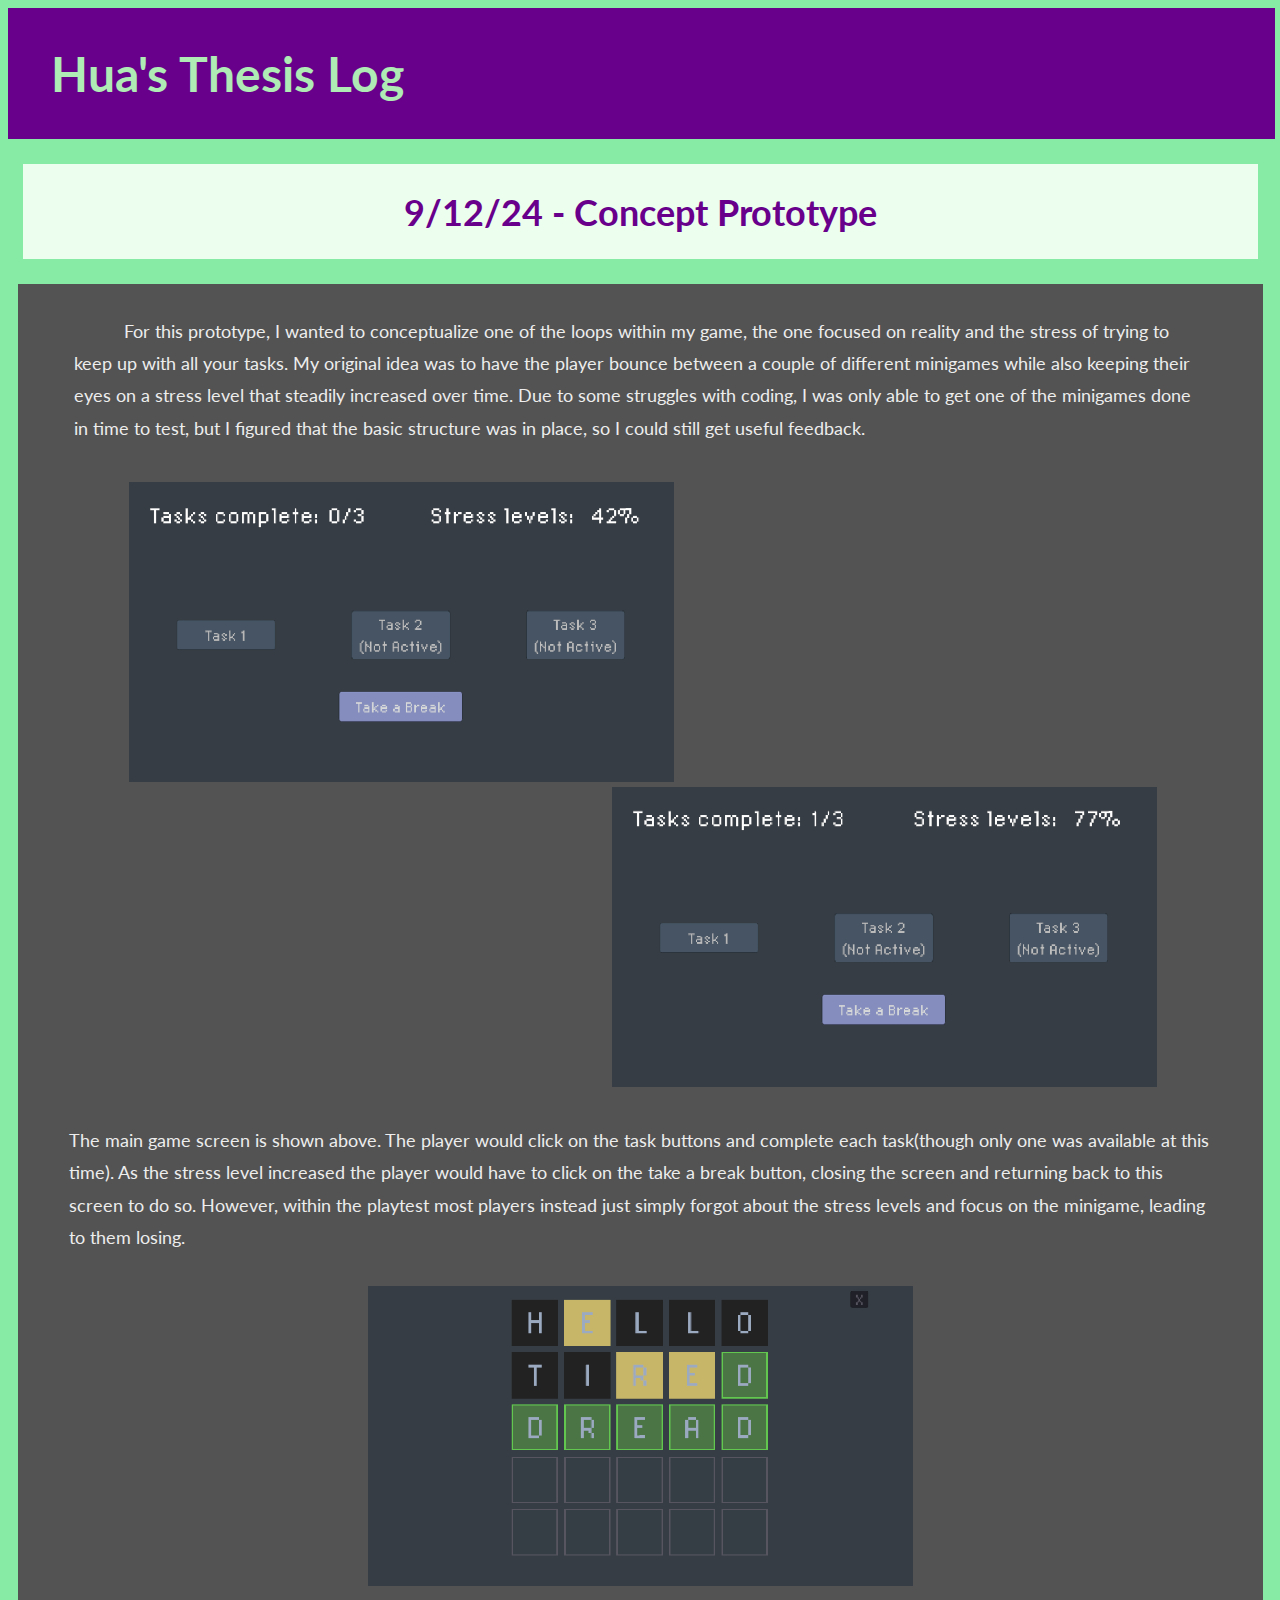
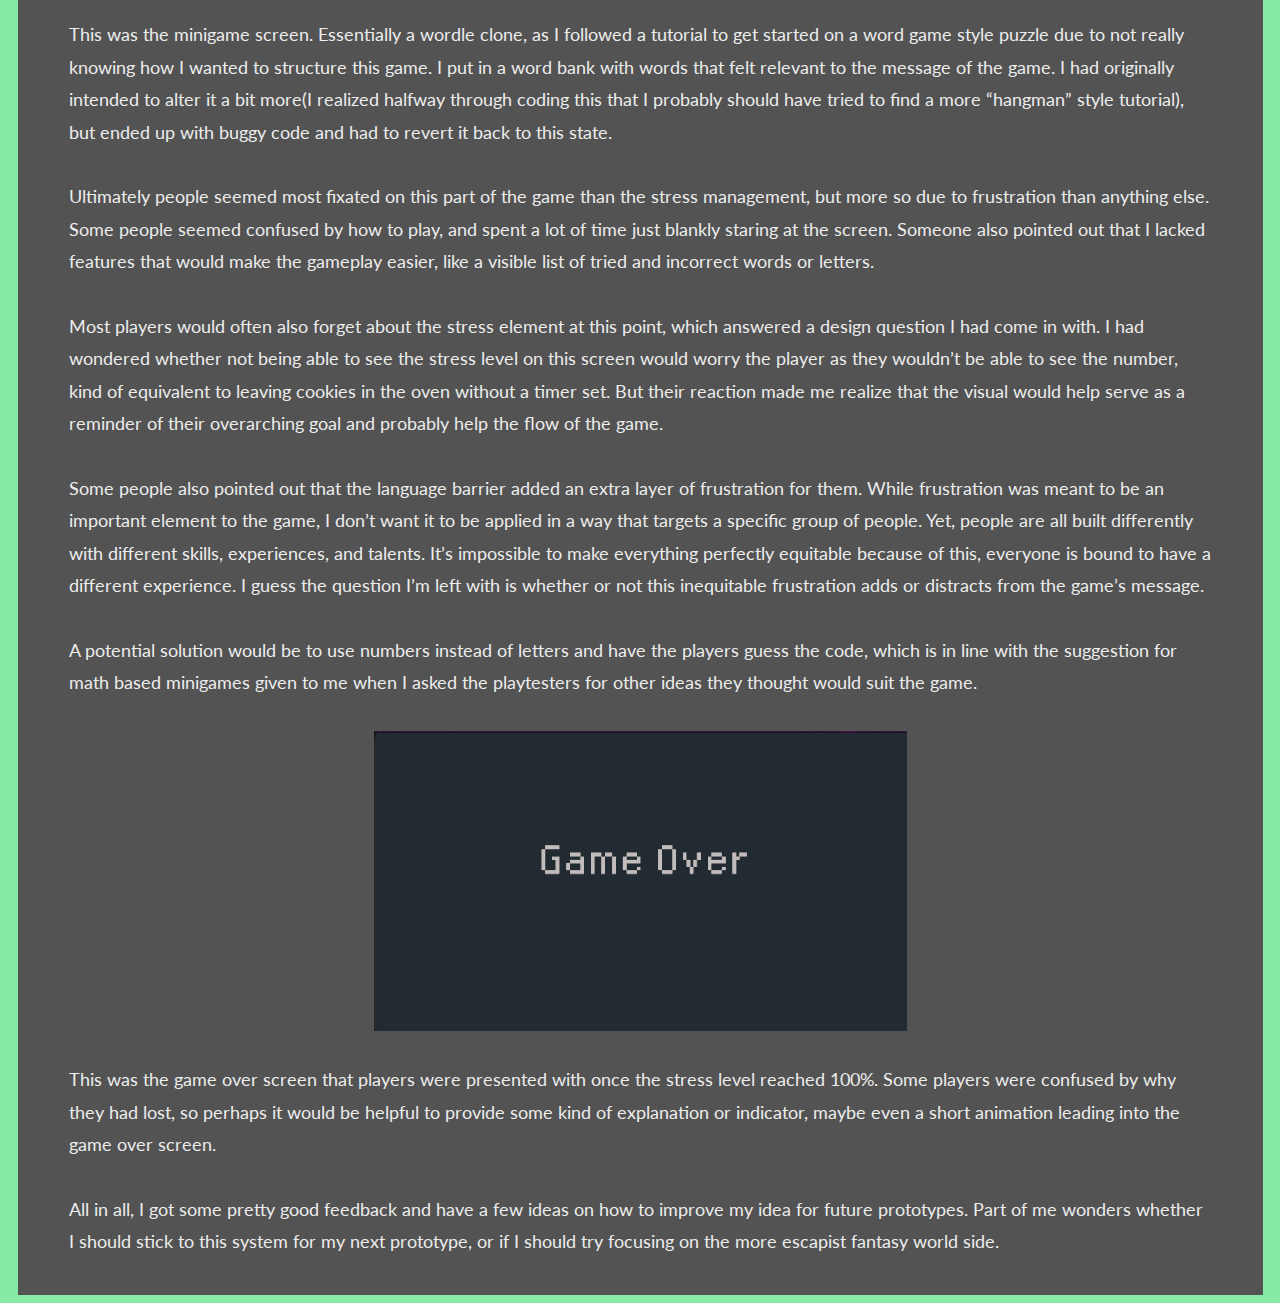
<file: conceptprototype.html>
<!DOCTYPE html>
<html lang="en">

<head>
    <meta charset="UTF-8">
    <meta name="viewport" content="width=device-width, initial-scale=1.0">
    <title>9/12/24 - Concept Prototype</title>
    <link rel="stylesheet" href="styleone.css">
    <link rel="preconnect" href="https://fonts.googleapis.com">
    <link rel="preconnect" href="https://fonts.gstatic.com" crossorigin>
    <link
        href="https://fonts.googleapis.com/css2?family=Kalam&family=Lato:ital,wght@0,100;0,300;0,400;0,700;0,900;1,100;1,300;1,400;1,700;1,900&family=Montserrat:ital,wght@0,100..900;1,100..900&display=swap"
        rel="stylesheet">
    <script src="https://ajax.googleapis.com/ajax/libs/jquery/3.7.1/jquery.min.js" crossorigin="anonymous"></script>
    <script src="interaction.js"></script>
</head>

<header id="header">
    <div class="header-content">
        <a href="index.html">
            <h1>Hua's Thesis Log</h1>
        </a>
    </div>
</header>

<body>
    <div>
        <h2>9/12/24 - Concept Prototype</h2>
    </div>
    <div class="text">
        <div>
            For this prototype, I wanted to conceptualize one of the loops within my game, the one focused on reality and the stress of trying to keep up with all your tasks. My original idea was to have the player bounce between a couple of different minigames while also keeping their eyes on a stress level that steadily increased over time. Due to some struggles with coding, I was only able to get one of the minigames done in time to test, but I figured that the basic structure was in place, so I could still get useful feedback.
                <br>
                <br>
                <div class="sidebysideimages">
                <img src="images/conceptprototype1.png" style="height: 300px; display: block; margin-left: 50px;margin-right: auto;">
                </div>
                <div class="sidebysideimages"></div>
                <img src="images/conceptprototype2.png" style="height: 300px; display: block; margin-left: auto;margin-right: 50px;">
                </div>
                <br>
                
                The main game screen is shown above. The player would click on the task buttons and complete each task(though only one was available at this time). As the stress level increased the player would have to click on the take a break button, closing the screen and returning back to this screen to do so. However, within the playtest most players instead just simply forgot about the stress levels and focus on the minigame, leading to them losing.
                <br>
                <br>
                <img src="images/conceptprototype3.png" style="height: 300px; display: block; margin-left: auto; margin-right: auto;">
                <br>
                
                This was the minigame screen. Essentially a wordle clone, as I followed a tutorial to get started on a word game style puzzle due to not really knowing how I wanted to structure this game. I put in a word bank with words that felt relevant to the message of the game. I had originally intended to alter it a bit more(I realized halfway through coding this that I probably should have tried to find a more “hangman” style tutorial), but ended up with buggy code and had to revert it back to this state. 
                <br>
                <br>
                Ultimately people seemed most fixated on this part of the game than the stress management, but more so due to frustration than anything else. Some people seemed confused by how to play, and spent a lot of time just blankly staring at the screen. Someone also pointed out that I lacked features that would make the gameplay easier, like a visible list of tried and incorrect words or letters. 
                <br>
                <br>
                Most players would often also forget about the stress element at this point, which answered a design question I had come in with. I had wondered whether not being able to see the stress level on this screen would worry the player as they wouldn’t be able to see the number, kind of equivalent to leaving cookies in the oven without a timer set. But their reaction made me realize that the visual would help serve as a reminder of their overarching goal and probably help the flow of the game.
                <br>
                <br>
                Some people also pointed out that the language barrier added an extra layer of frustration for them. While frustration was meant to be an important element to the game, I don’t want it to be applied in a way that targets a specific group of people. Yet, people are all built differently with different skills, experiences, and talents. It’s impossible to make everything perfectly equitable because of this, everyone is bound to have a different experience. I guess the question I’m left with is whether or not this inequitable frustration adds or distracts from the game’s message.
                <br>
                <br>
                A potential solution would be to use numbers instead of letters and have the players guess the code, which is in line with the suggestion for math based minigames given to me when I asked the playtesters for other ideas they thought would suit the game.
                <br>
                <br>
                <img src="images/conceptprototype4.png" style="height: 300px;display: block; margin-left: auto; margin-right: auto;">
                <br>
              
                This was the game over screen that players were presented with once the stress level reached 100%. Some players were confused by why they had lost, so perhaps it would be helpful to provide some kind of explanation or indicator, maybe even a short animation leading into the game over screen.
                <br>
                <br>
                All in all, I got some pretty good feedback and have a few ideas on how to improve my idea for future prototypes. Part of me wonders whether I should stick to this system for my next prototype, or if I should try focusing on the more escapist fantasy world side.
                <br>
                <br>


        </div>
      
    </div>
</body>
</file>
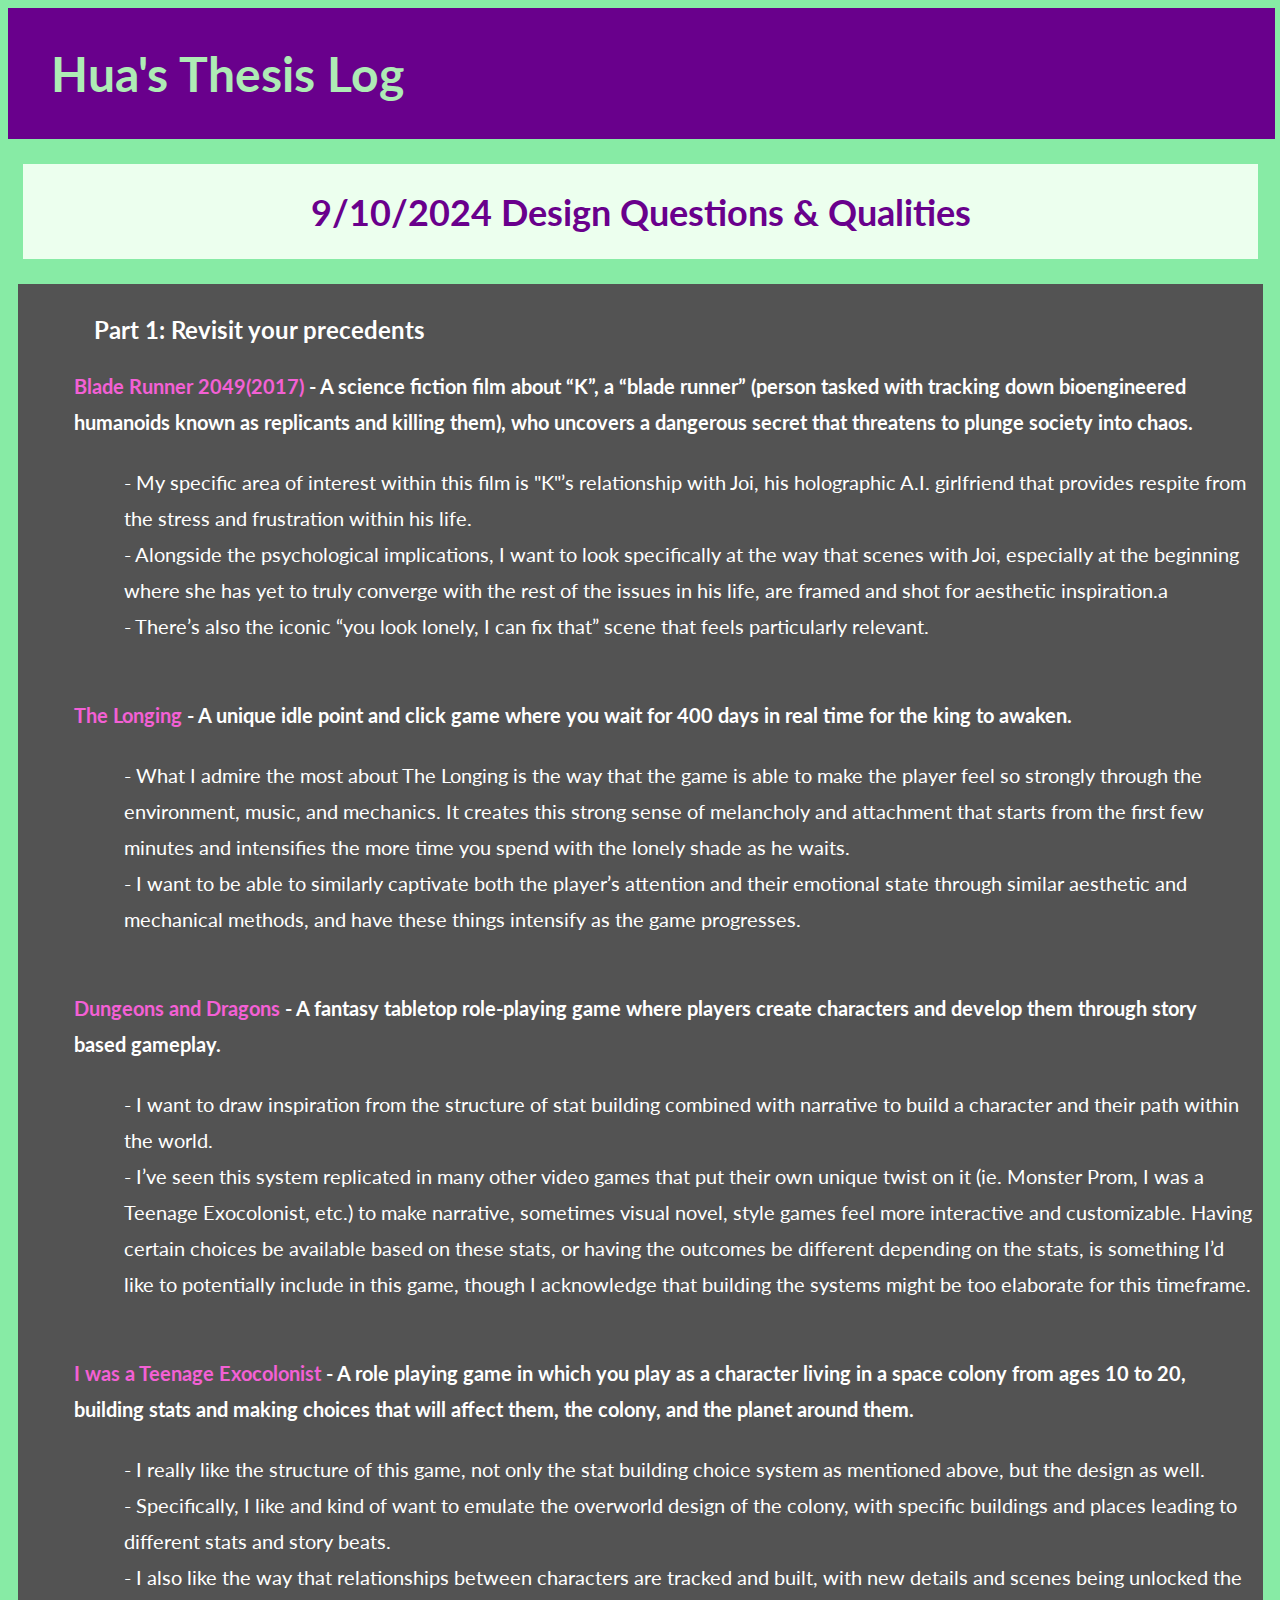
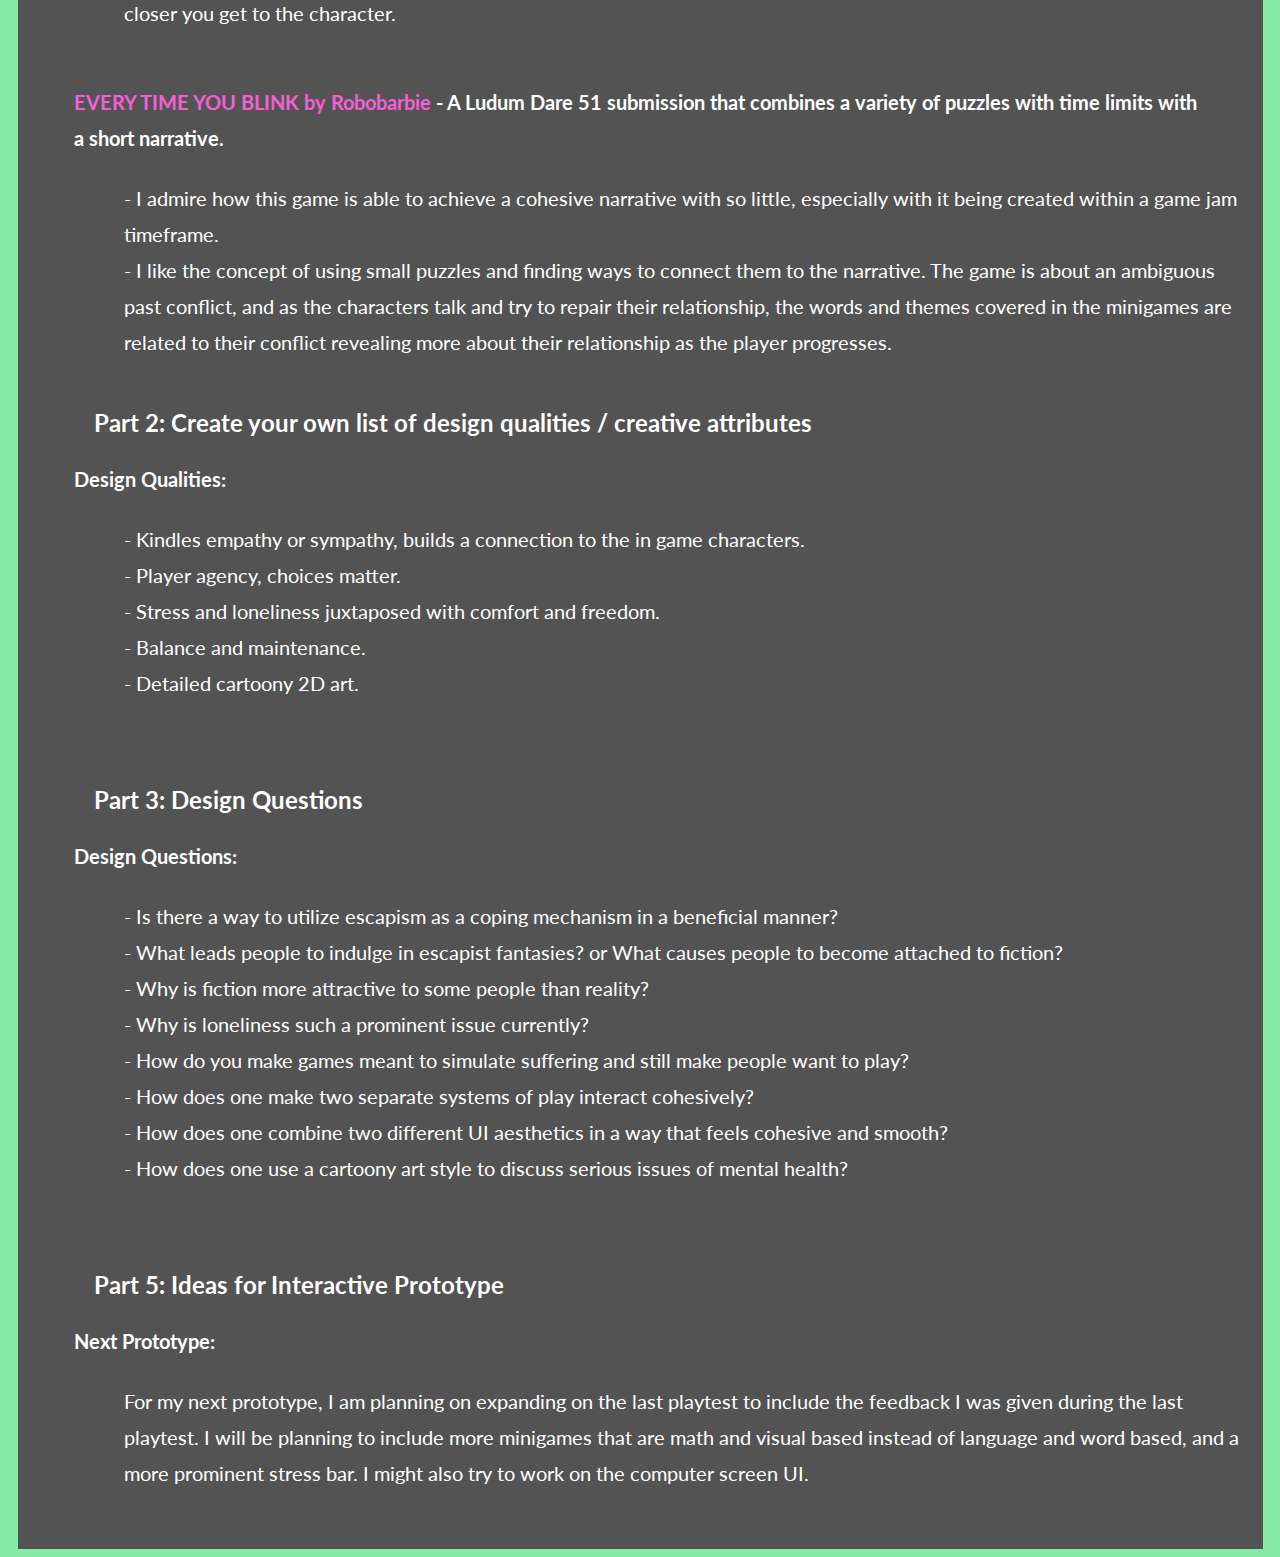
<file: designquestions.html>
<!DOCTYPE html>
<html lang="en">

<head>
    <meta charset="UTF-8">
    <meta name="viewport" content="width=device-width, initial-scale=1.0">
    <title>9/10/2024 Design Questions & Qualities</title>
    <link rel="stylesheet" href="styleone.css">
    <link rel="preconnect" href="https://fonts.googleapis.com">
    <link rel="preconnect" href="https://fonts.gstatic.com" crossorigin>
    <link
        href="https://fonts.googleapis.com/css2?family=Kalam&family=Lato:ital,wght@0,100;0,300;0,400;0,700;0,900;1,100;1,300;1,400;1,700;1,900&family=Montserrat:ital,wght@0,100..900;1,100..900&display=swap"
        rel="stylesheet">
    <script src="https://ajax.googleapis.com/ajax/libs/jquery/3.7.1/jquery.min.js" crossorigin="anonymous"></script>
    <script src="interaction.js"></script>
</head>

<header id="header">
    <div class="header-content">
        <a href="index.html">
            <h1>Hua's Thesis Log</h1>
        </a>
    </div>
</header>

<body>
    <div>
        <h2>9/10/2024 Design Questions & Qualities</h2>
    </div>
    <div class="text">
        <div>
            <h5 style="text-align: left;  margin-top: 5px; margin-bottom:5px; margin-left:20px;">  Part 1: Revisit your precedents</h5>

            <h6 style="text-align: left;  margin-top: 5px; bottom:0px;"> 
                <a href="https://www.imdb.com/title/tt1856101/"> Blade Runner 2049(2017)</a> - A science fiction film about “K”, a “blade runner” (person tasked with tracking down bioengineered humanoids known as replicants and killing them), who uncovers a dangerous secret that threatens to plunge society into chaos.
               <br><br></h6> 
            <listcontent  style = "margin-left: 50px; font-style: normal;">
                - My specific area of interest within this film is "K"’s relationship with Joi, his holographic A.I. girlfriend that provides respite from the stress and frustration within his life.<br>
               - Alongside the psychological implications, I want to look specifically at the way that scenes with Joi, especially at the beginning where she has yet to truly converge with the rest of the issues in his life, are framed and shot for aesthetic inspiration.a<br>
               - There’s also the iconic “you look lonely, I can fix that” scene that feels particularly relevant.<br>
               <br>
            </listcontent>

            <h6 style="text-align: left;  margin-top: 5px; bottom:0px;"><a href="https://store.steampowered.com/app/893850/THE_LONGING/"> The Longing</a> -  A unique idle point and click game where you wait for 400 days in real time for the king to awaken.<br><br></h6> 
            <listcontent  style = "margin-left: 50px; font-style: normal;">
                - What I admire the most about The Longing is the way that the game is able to make the player feel so strongly through the environment, music, and mechanics. It creates this strong sense of melancholy and attachment that starts from the first few minutes and intensifies the more time you spend with the lonely shade as he waits.<br>
               - I want to be able to similarly captivate both the player’s attention and their emotional state through similar aesthetic and mechanical methods, and have these things intensify as the game progresses.<br>
               <br>
            </listcontent>

            <h6 style="text-align: left;  margin-top: 5px; bottom:0px;"><a href="https://www.dndbeyond.com/how-to-play-dnd "> Dungeons and Dragons</a> -  A fantasy tabletop role-playing game where players create characters and develop them through story based gameplay.<br><br></h6> 
            <listcontent  style = "margin-left: 50px; font-style: normal;">
                - I want to draw inspiration from the structure of stat building combined with narrative to build a character and their path within the world.<br>
               - I’ve seen this system replicated in many other video games that put their own unique twist on it (ie. Monster Prom, I was a Teenage Exocolonist, etc.) to make narrative, sometimes visual novel, style games feel more interactive and customizable. Having certain choices be available based on these stats, or having the outcomes be different depending on the stats, is something I’d like to potentially include in this game, though I acknowledge that building the systems might be too elaborate for this timeframe.<br>
               <br>
            </listcontent>

            <h6 style="text-align: left;  margin-top: 5px; bottom:0px;"><a href="https://store.steampowered.com/app/1148760/I_Was_a_Teenage_Exocolonist/"> I was a Teenage Exocolonist</a> -  A role playing game in which you play as a character living in a space colony from ages 10 to 20, building stats and making choices that will affect them, the colony, and the planet around them.<br><br></h6> 
            <listcontent  style = "margin-left: 50px; font-style: normal;">
                - I really like the structure of this game, not only the stat building choice system as mentioned above, but the design as well.<br>
               - Specifically, I like and kind of want to emulate the overworld design of the colony, with specific buildings and places leading to different stats and story beats.<br>
               - I also like the way that relationships between characters are tracked and built, with new details and scenes being unlocked the closer you get to the character.
               <br>
               <br>
            </listcontent>

            <h6 style="text-align: left;  margin-top: 5px; bottom:0px;"><a href="https://robobarbie.itch.io/every-time-you-blink"> EVERY TIME YOU BLINK by Robobarbie</a> -  A Ludum Dare 51 submission that combines a variety of puzzles with time limits with a short narrative.<br><br></h6> 
            <listcontent  style = "margin-left: 50px; font-style: normal;">
                - I admire how this game is able to achieve a cohesive narrative with so little, especially with it being created within a game jam timeframe.<br>
               - I like the concept of using small puzzles and finding ways to connect them to the narrative. The game is about an ambiguous past conflict, and as the characters talk and try to repair their relationship, the words and themes covered in the minigames are related to their conflict revealing more about their relationship as the player progresses.
               <br>
               <br>
            </listcontent>

            <h5 style="text-align: left;  margin-top: 5px; margin-bottom:5px; margin-left:20px;">  Part 2: Create your own list of design qualities / creative attributes</h5>

            
            <h6 style="text-align: left;  margin-top: 5px; bottom:0px;">Design Qualities:<br><br></h6> 
            <listcontent  style = "margin-left: 50px; font-style: normal;">
               - Kindles empathy or sympathy, builds a connection to the in game characters.<br>
               - Player agency, choices matter.<br>
               - Stress and loneliness juxtaposed with comfort and freedom.<br>
               - Balance and maintenance.<br>
               - Detailed cartoony 2D art.<br>
               <br>
               <br>
            </listcontent>

            <h5 style="text-align: left;  margin-top: 5px; margin-bottom:5px; margin-left:20px;">  Part 3: Design Questions</h5>

            
            <h6 style="text-align: left;  margin-top: 5px; bottom:0px;">Design Questions:<br><br></h6> 
            <listcontent  style = "margin-left: 50px; font-style: normal;">
               - Is there a way to utilize escapism as a coping mechanism in a beneficial manner?<br>
               - What leads people to indulge in escapist fantasies? or What causes people to become attached to fiction?<br>
               - Why is fiction more attractive to some people than reality?<br>
               - Why is loneliness such a prominent issue currently?<br>
               - How do you make games meant to simulate suffering and still make people want to play?<br>
               - How does one make two separate systems of play interact cohesively?<br>
               - How does one combine two different UI aesthetics in a way that feels cohesive and smooth?<br>
               - How does one use a cartoony art style to discuss serious issues of mental health?<br>

               <br>
               <br>
            </listcontent>

            <h5 style="text-align: left;  margin-top: 5px; margin-bottom:5px; margin-left:20px;">  Part 5: Ideas for Interactive Prototype</h5>

            
            <h6 style="text-align: left;  margin-top: 5px; bottom:0px;">Next Prototype:<br><br></h6> 
            <listcontent  style = "margin-left: 50px; font-style: normal;">
                For my next prototype, I am planning on expanding on the last playtest to include the feedback I was given during the last playtest. I will be planning to include more minigames that are math and visual based instead of language and word based, and a more prominent stress bar. I might also try to work on the computer screen UI.
               <br>
               <br>
            </listcontent>


















        </div>
      
    </div>
</body>
</file>
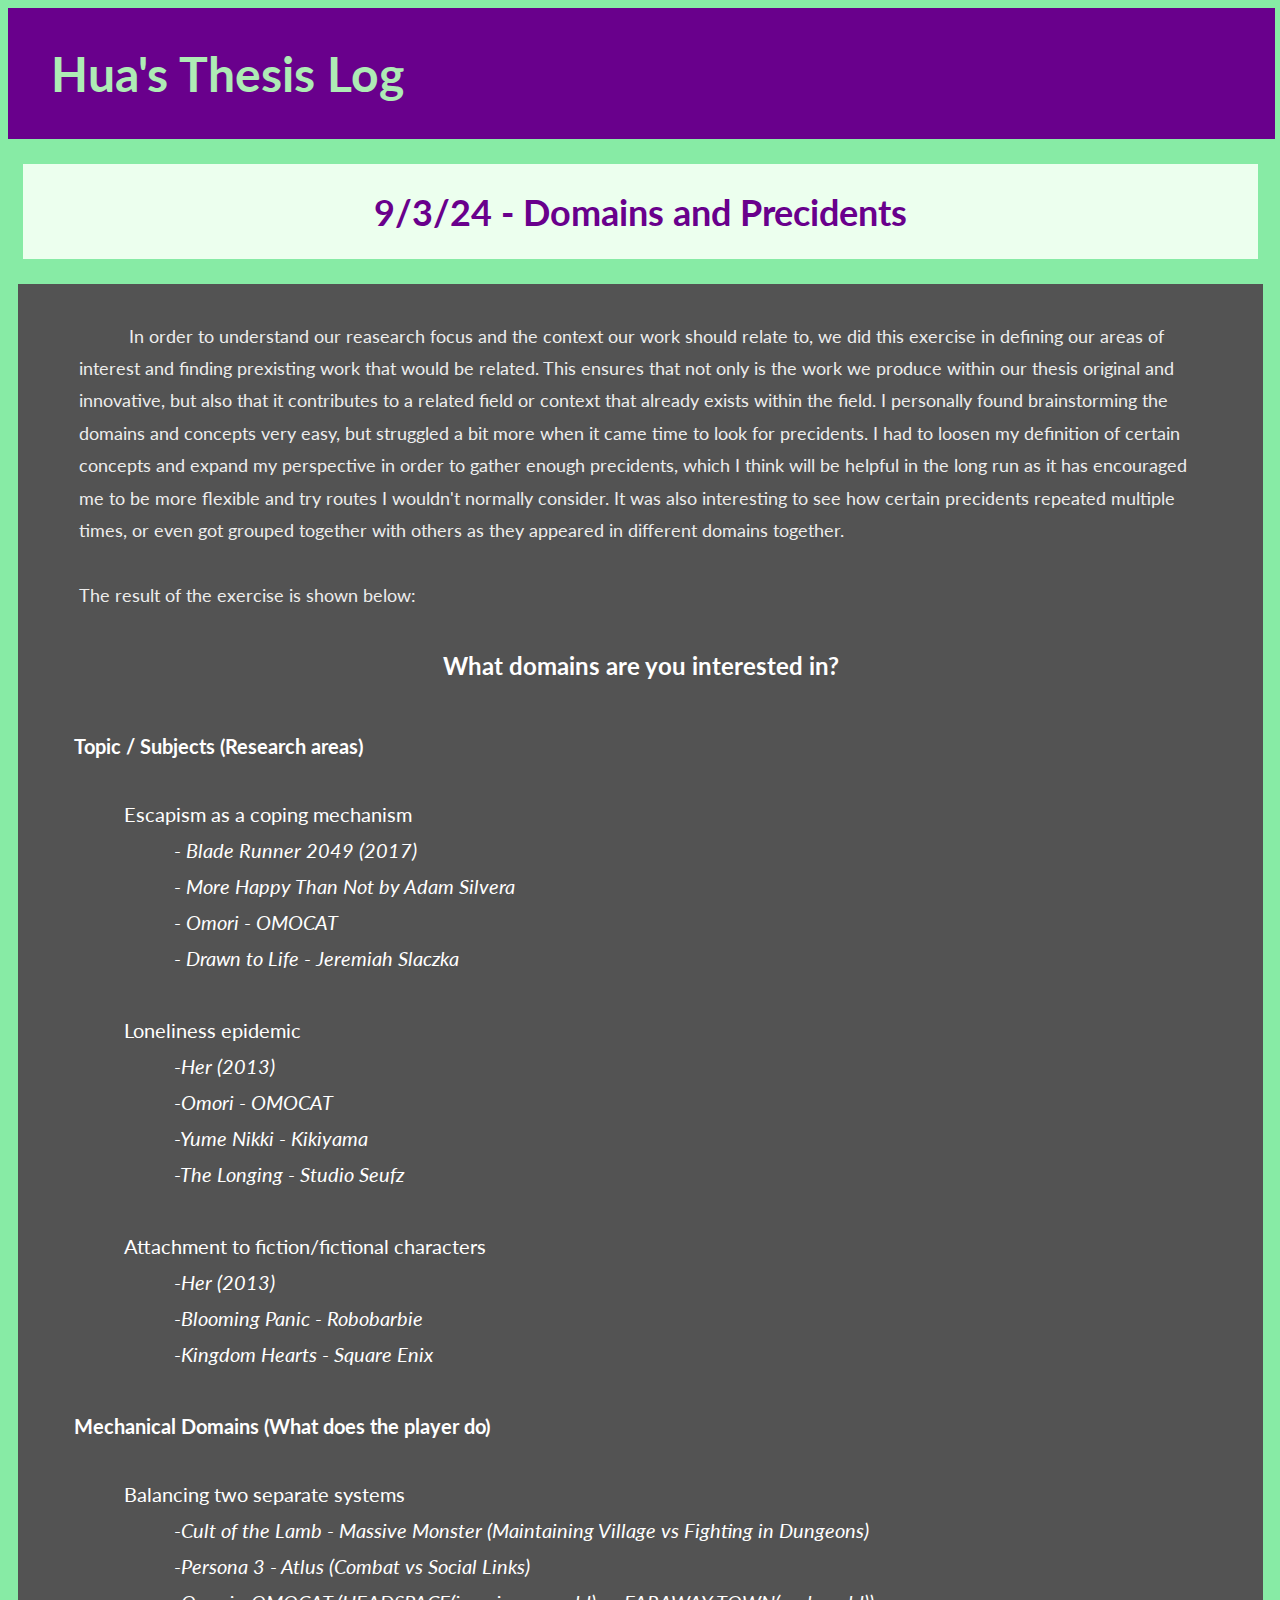
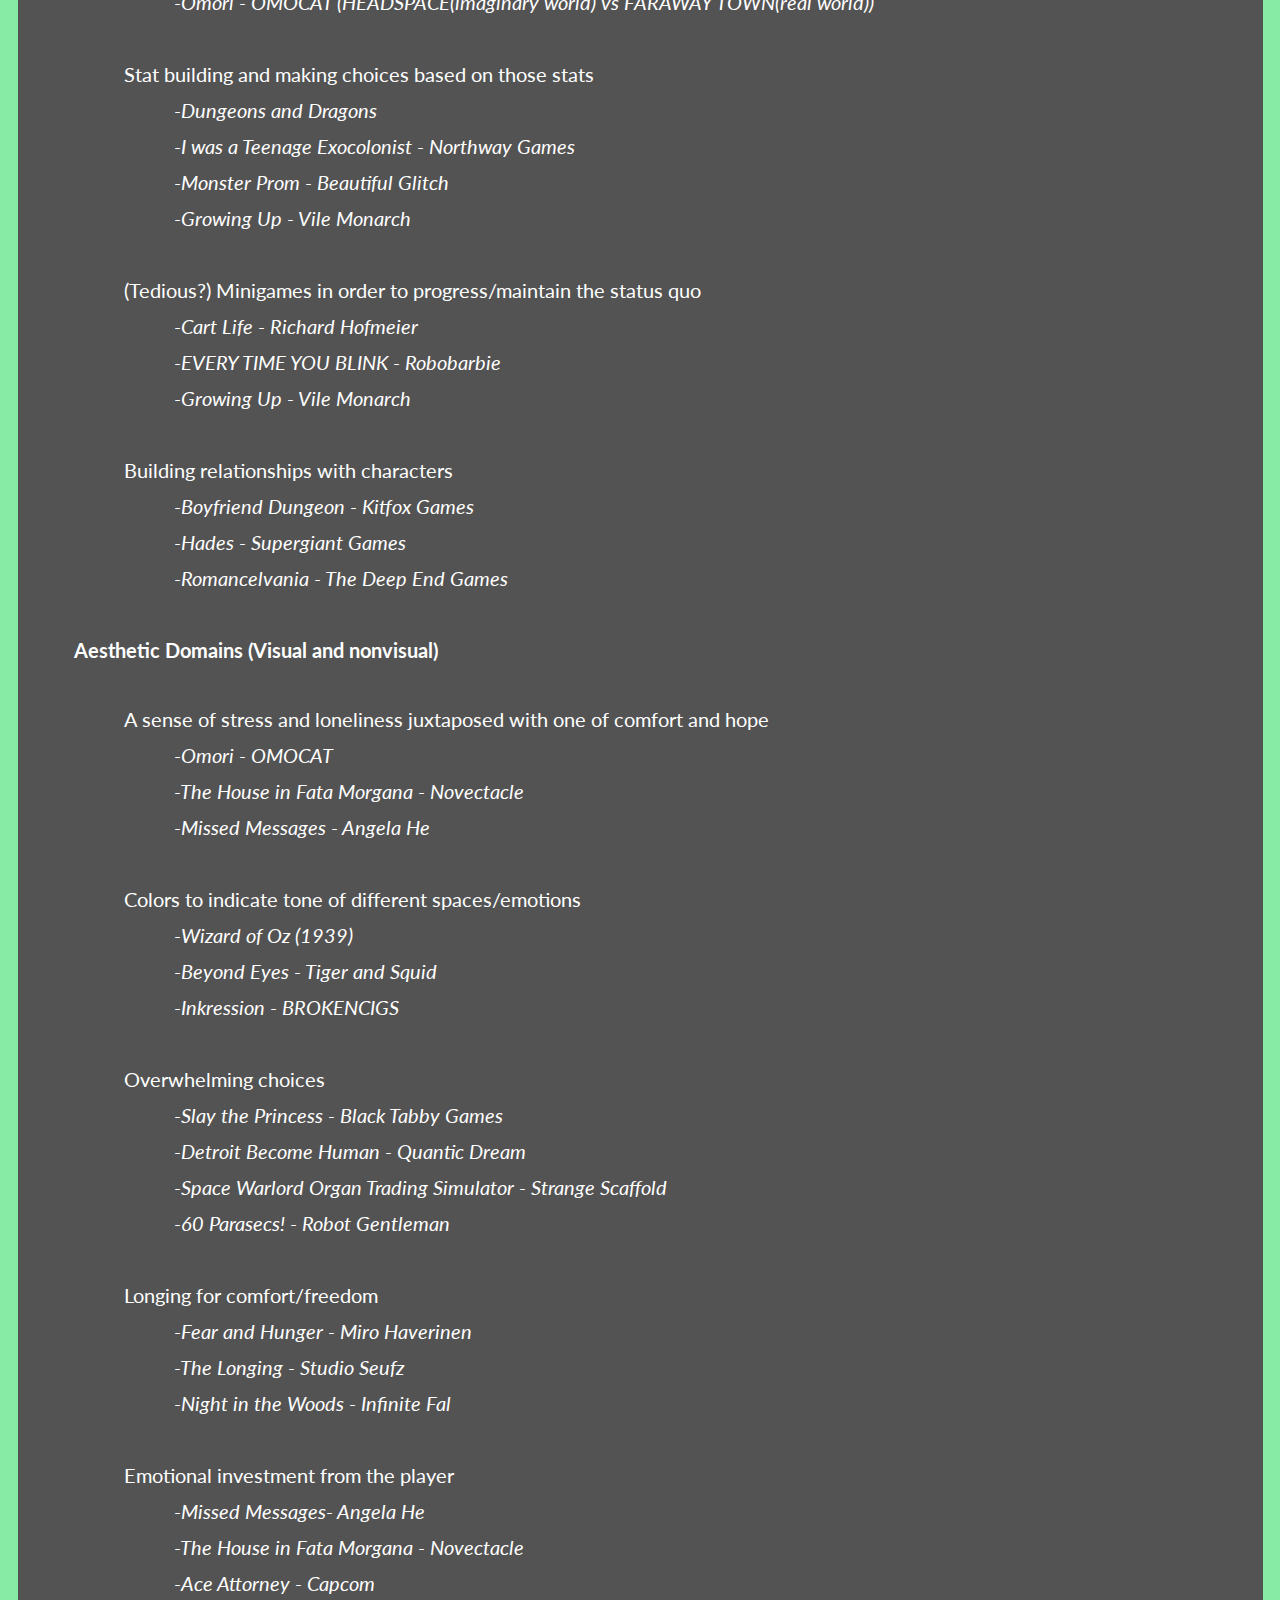
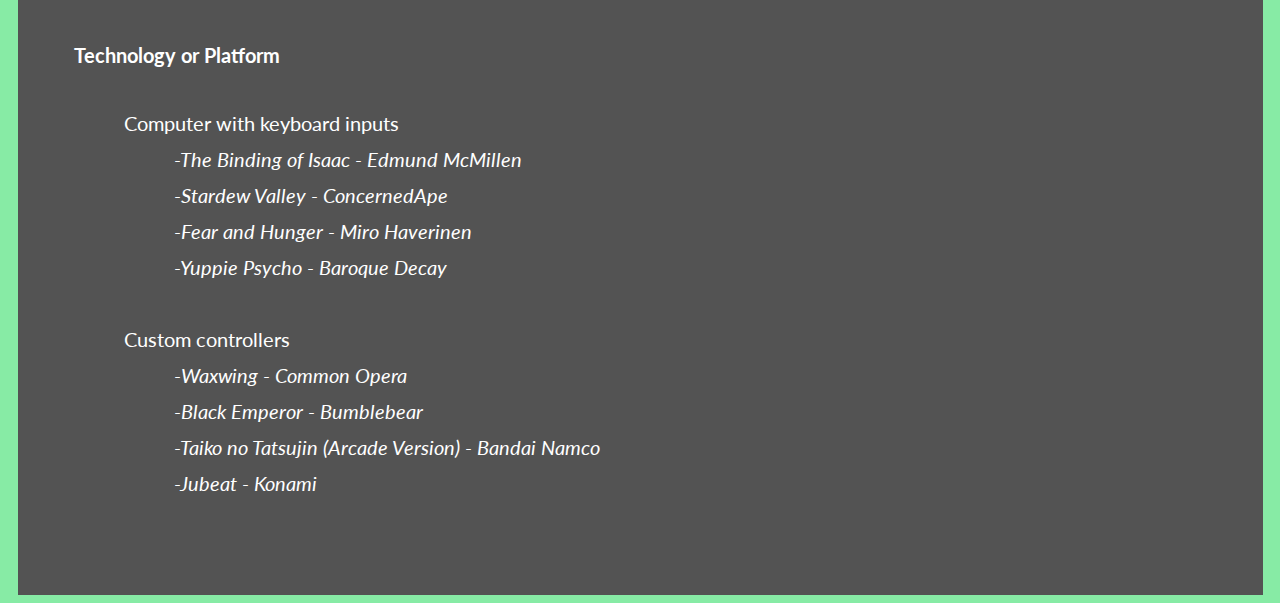
<file: domainsprecidents.html>
<!DOCTYPE html>
<html lang="en">

<head>
    <meta charset="UTF-8">
    <meta name="viewport" content="width=device-width, initial-scale=1.0">
    <title>9/3/24 - Domains and Precidents</title>
    <link rel="stylesheet" href="styleone.css">
    <link rel="preconnect" href="https://fonts.googleapis.com">
    <link rel="preconnect" href="https://fonts.gstatic.com" crossorigin>
    <link
        href="https://fonts.googleapis.com/css2?family=Kalam&family=Lato:ital,wght@0,100;0,300;0,400;0,700;0,900;1,100;1,300;1,400;1,700;1,900&family=Montserrat:ital,wght@0,100..900;1,100..900&display=swap"
        rel="stylesheet">
    <script src="https://ajax.googleapis.com/ajax/libs/jquery/3.7.1/jquery.min.js" crossorigin="anonymous"></script>
    <script src="interaction.js"></script>
</head>

<header id="header">
    <div class="header-content">
        <a href="index.html">
            <h1>Hua's Thesis Log</h1>
        </a>
    </div>
</header>

<body>
    <div>
        <h2>9/3/24 - Domains and Precidents</h2>
    </div>
    <div class="text">
        <div>
            <div>
            In order to understand our reasearch focus and the context our work should relate to, we did this exercise in defining our areas of interest and finding prexisting work that would be related. This ensures that not only is the work we produce within our thesis original and innovative, but also that it contributes to a related field or context that already exists within the field. I personally found brainstorming the domains and concepts very easy, but struggled a bit more when it came time to look for precidents. I had to loosen my definition of certain concepts and expand my perspective in order to gather enough precidents, which I think will be helpful in the long run as it has encouraged me to be more flexible and try routes I wouldn't normally consider. It was also interesting to see how certain precidents repeated multiple times, or even got grouped together with others as they appeared in different domains together. 
            <br><br>
            The result of the exercise is shown below:
            <br>
             </div>
           <h5> What domains are you interested in? </h5>
            <h6>Topic / Subjects (Research areas)</h6><br>
            <listhead>Escapism as a coping mechanism<br></listhead>
           <listcontent>
            - Blade Runner 2049 (2017)<br>
           - More Happy Than Not by Adam Silvera<br>
           - Omori - OMOCAT<br>
           - Drawn to Life - Jeremiah Slaczka<br><br>
        </listcontent>
           <listhead> Loneliness epidemic<br></listhead>
           <listcontent>
            -Her (2013)<br>
            -Omori - OMOCAT<br>
            -Yume Nikki - Kikiyama<br>
            -The Longing - Studio Seufz<br><br>
        </listcontent>
            <listhead>Attachment to fiction/fictional characters<br></listhead>
            <listcontent>
            -Her (2013)<br>
            -Blooming Panic - Robobarbie<br>
            -Kingdom Hearts - Square Enix<br><br>
        </listcontent>
            <h6>Mechanical Domains (What does the player do)</h6><br>
            <listhead>Balancing two separate systems<br></listhead>
            <listcontent>
            -Cult of the Lamb - Massive Monster (Maintaining Village vs Fighting in Dungeons)<br>
            -Persona 3 - Atlus (Combat vs Social Links)<br>
            -Omori - OMOCAT (HEADSPACE(imaginary world) vs FARAWAY TOWN(real world))<br><br>
        </listcontent>
            <listhead>Stat building and making choices based on those stats<br></listhead>
            <listcontent>
            -Dungeons and Dragons<br>
            -I was a Teenage Exocolonist - Northway Games<br>
            -Monster Prom - Beautiful Glitch<br>
            -Growing Up - Vile Monarch<br><br>
        </listcontent>
           <listhead>(Tedious?) Minigames in order to progress/maintain the status quo<br></listhead> 
           <listcontent>
            -Cart Life - Richard Hofmeier<br>
            -EVERY TIME YOU BLINK - Robobarbie<br>
            -Growing Up - Vile Monarch<br><br>
             </listcontent>
            <listhead>Building relationships with characters<br></listhead>
            <listcontent>
            -Boyfriend Dungeon - Kitfox Games<br>
            -Hades - Supergiant Games<br>
            -Romancelvania - The Deep End Games<br><br>
        </listcontent>
           <h6> Aesthetic Domains (Visual and nonvisual)</h6><br>
            <listhead>A sense of stress and loneliness juxtaposed with one of comfort and hope<br></listhead>
            <listcontent>
            -Omori - OMOCAT<br>
            -The House in Fata Morgana - Novectacle<br>
            -Missed Messages - Angela He<br><br>
             </listcontent>
            <listhead>Colors to indicate tone of different spaces/emotions<br></listhead>
            <listcontent>
            -Wizard of Oz (1939)<br>
            -Beyond Eyes - Tiger and Squid<br>
            -Inkression - BROKENCIGS<br><br>
        </listcontent>
            <listhead>Overwhelming choices<br></listhead>
            <listcontent>
            -Slay the Princess - Black Tabby Games<br>
            -Detroit Become Human - Quantic Dream<br>
            -Space Warlord Organ Trading Simulator - Strange Scaffold<br>
            -60 Parasecs! - Robot Gentleman<br><br>
        </listcontent>
            <listhead>Longing for comfort/freedom<br></listhead>
            <listcontent>
            -Fear and Hunger - Miro Haverinen<br>
            -The Longing - Studio Seufz<br>
            -Night in the Woods - Infinite Fal<br><br>
        </listcontent>
            <listhead>Emotional investment from the player<br></listhead>
            <listcontent>
            -Missed Messages- Angela He<br>
            -The House in Fata Morgana - Novectacle<br>
            -Ace Attorney - Capcom<br><br>
        </listcontent>
            <h6>Technology or Platform</h6><br>
            <listhead>Computer with keyboard inputs<br></listhead>
            <listcontent>
            -The Binding of Isaac -  Edmund McMillen<br>
            -Stardew Valley - ConcernedApe<br>
            -Fear and Hunger - Miro Haverinen<br>
            -Yuppie Psycho - Baroque Decay<br><br>
        </listcontent>
           <listhead> Custom controllers<br></listhead>
           <listcontent>
            -Waxwing - Common Opera<br>
            -Black Emperor - Bumblebear<br>
            -Taiko no Tatsujin (Arcade Version) - Bandai Namco<br>
            -Jubeat - Konami<br><br><br>
        </listcontent>
            
    </div>
</body>
</file>
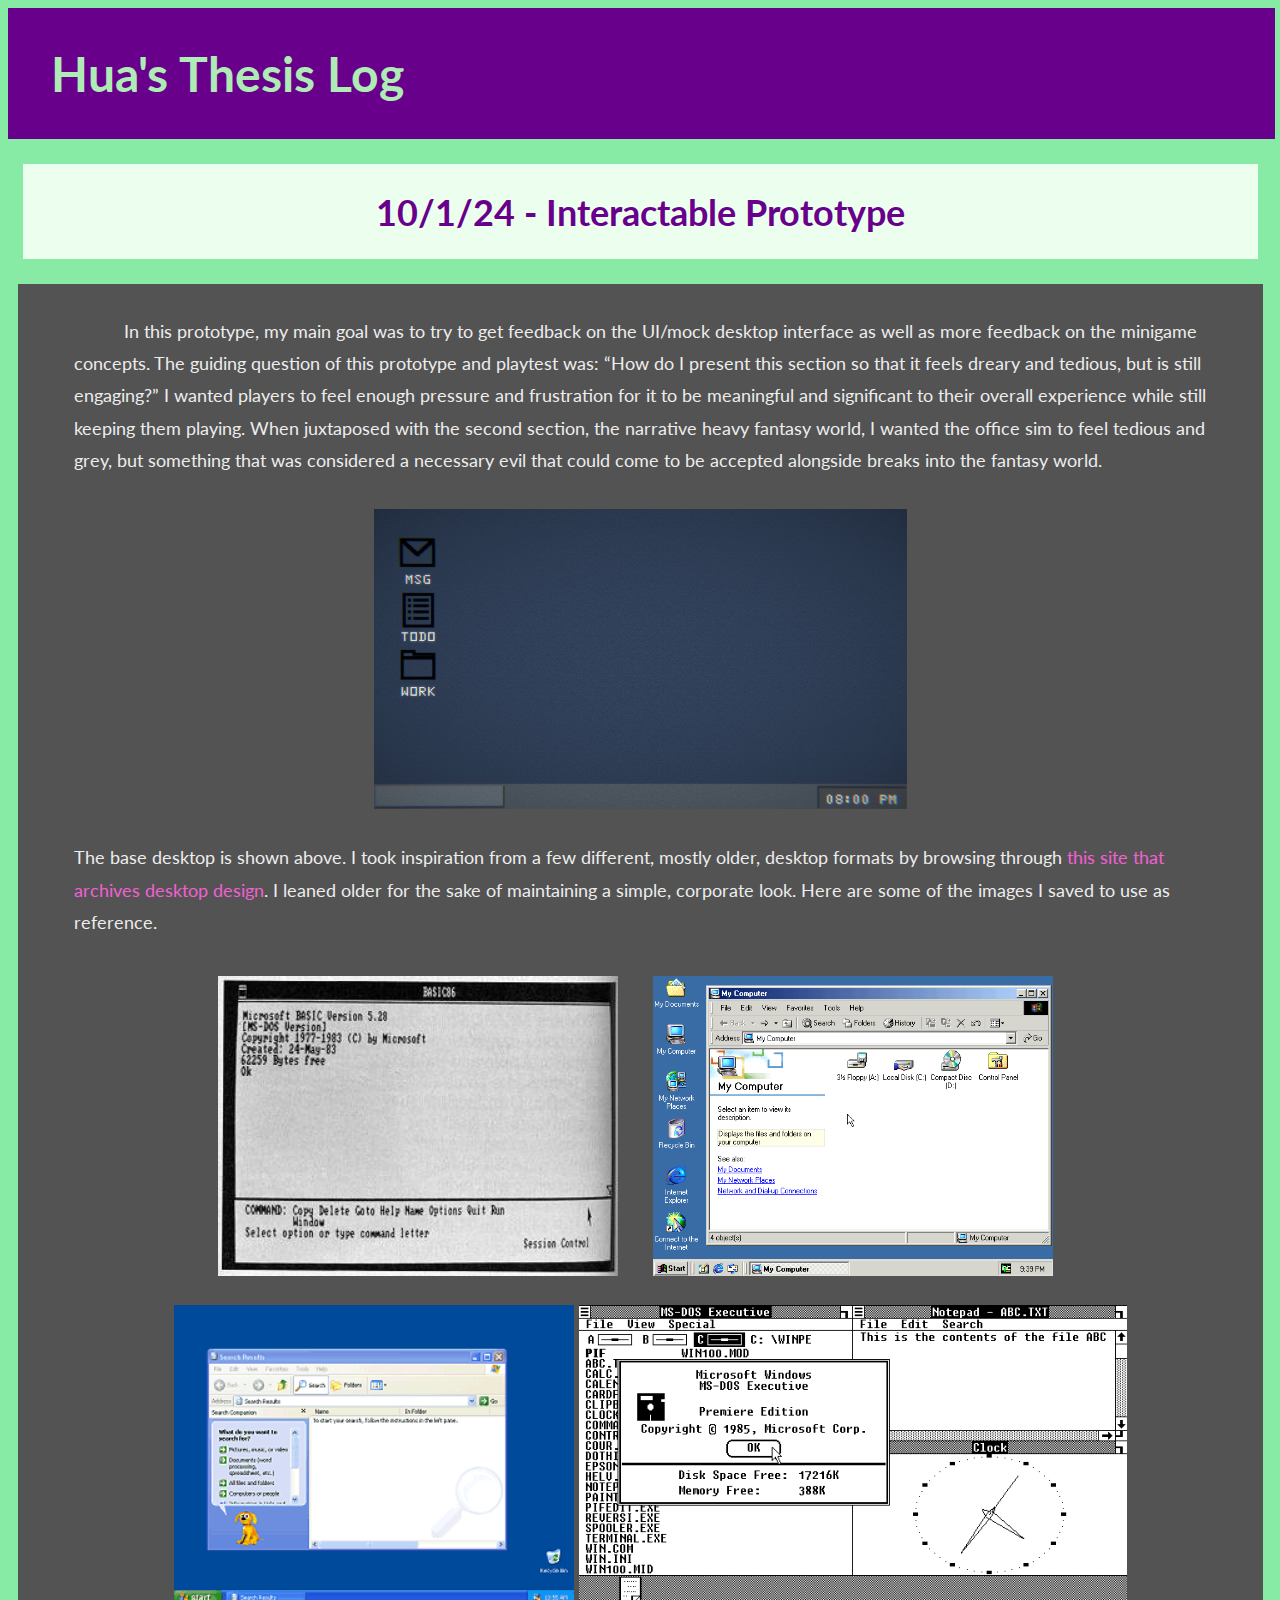
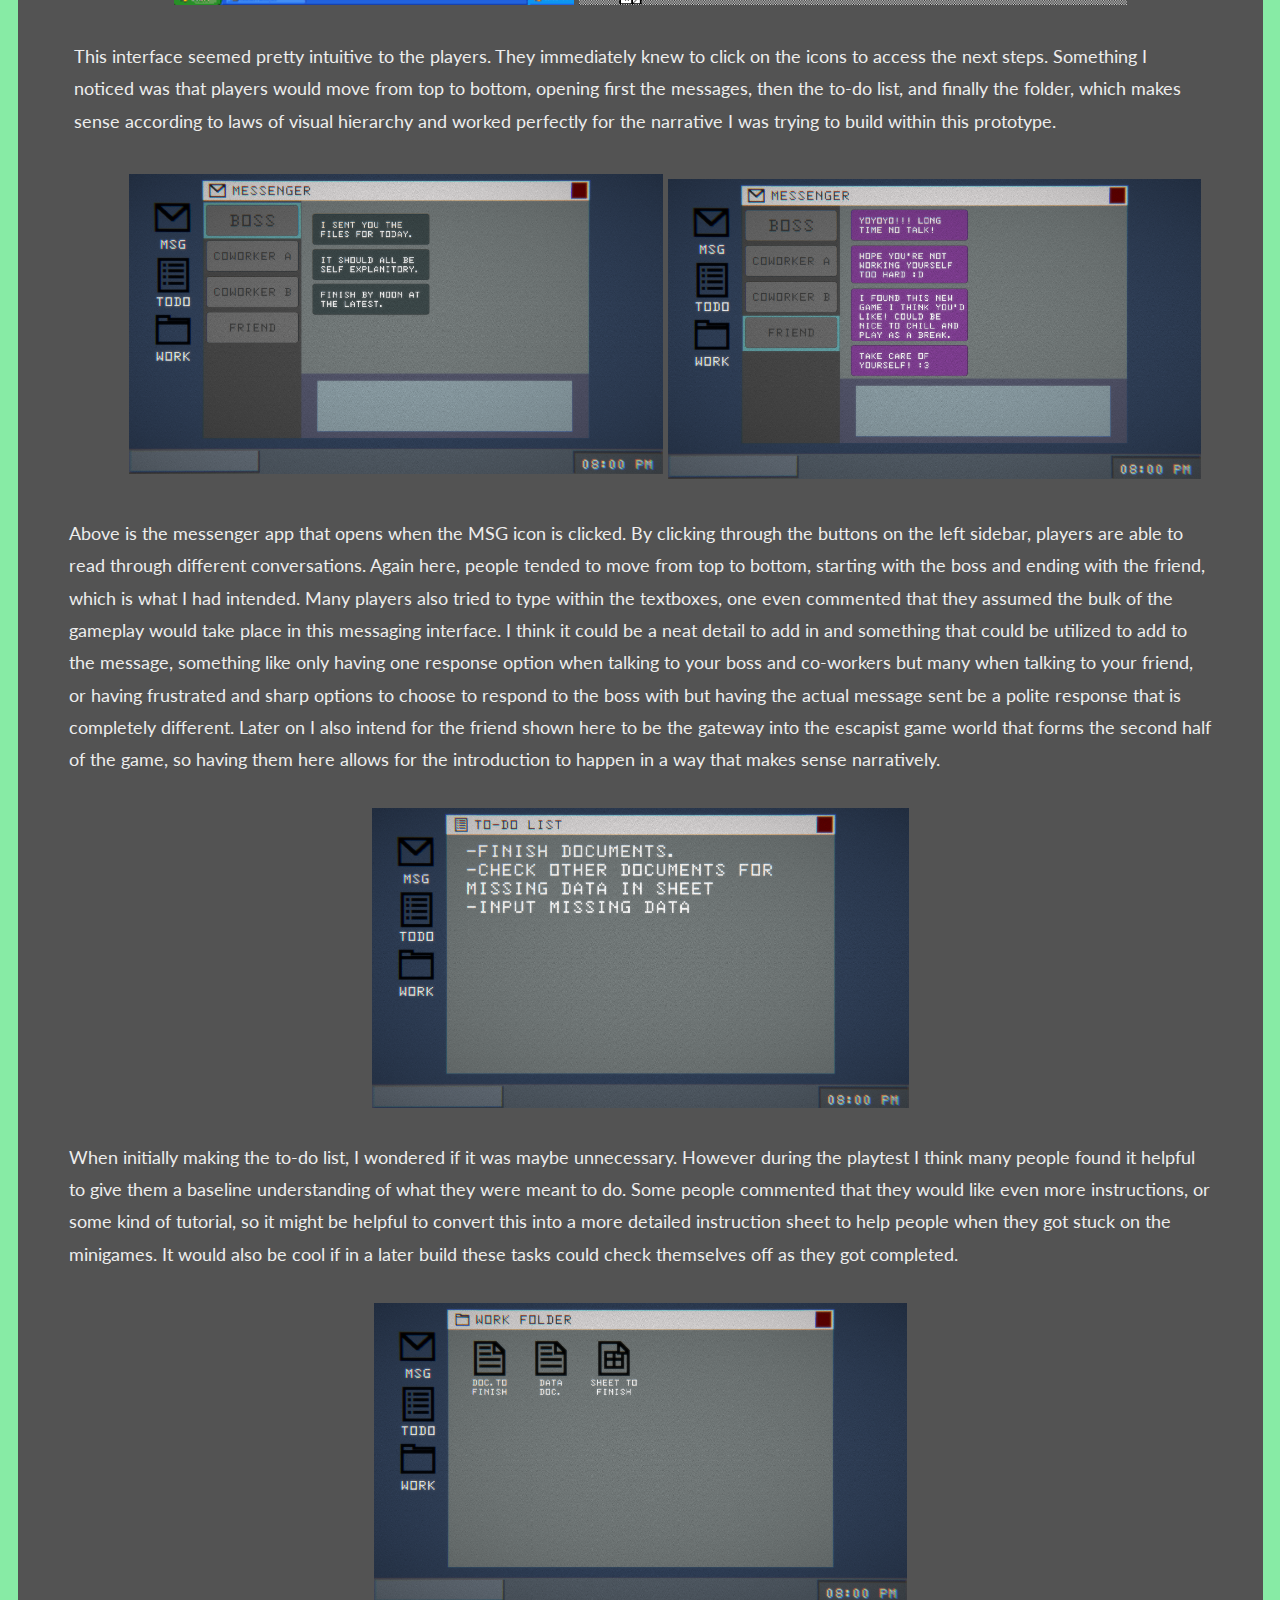
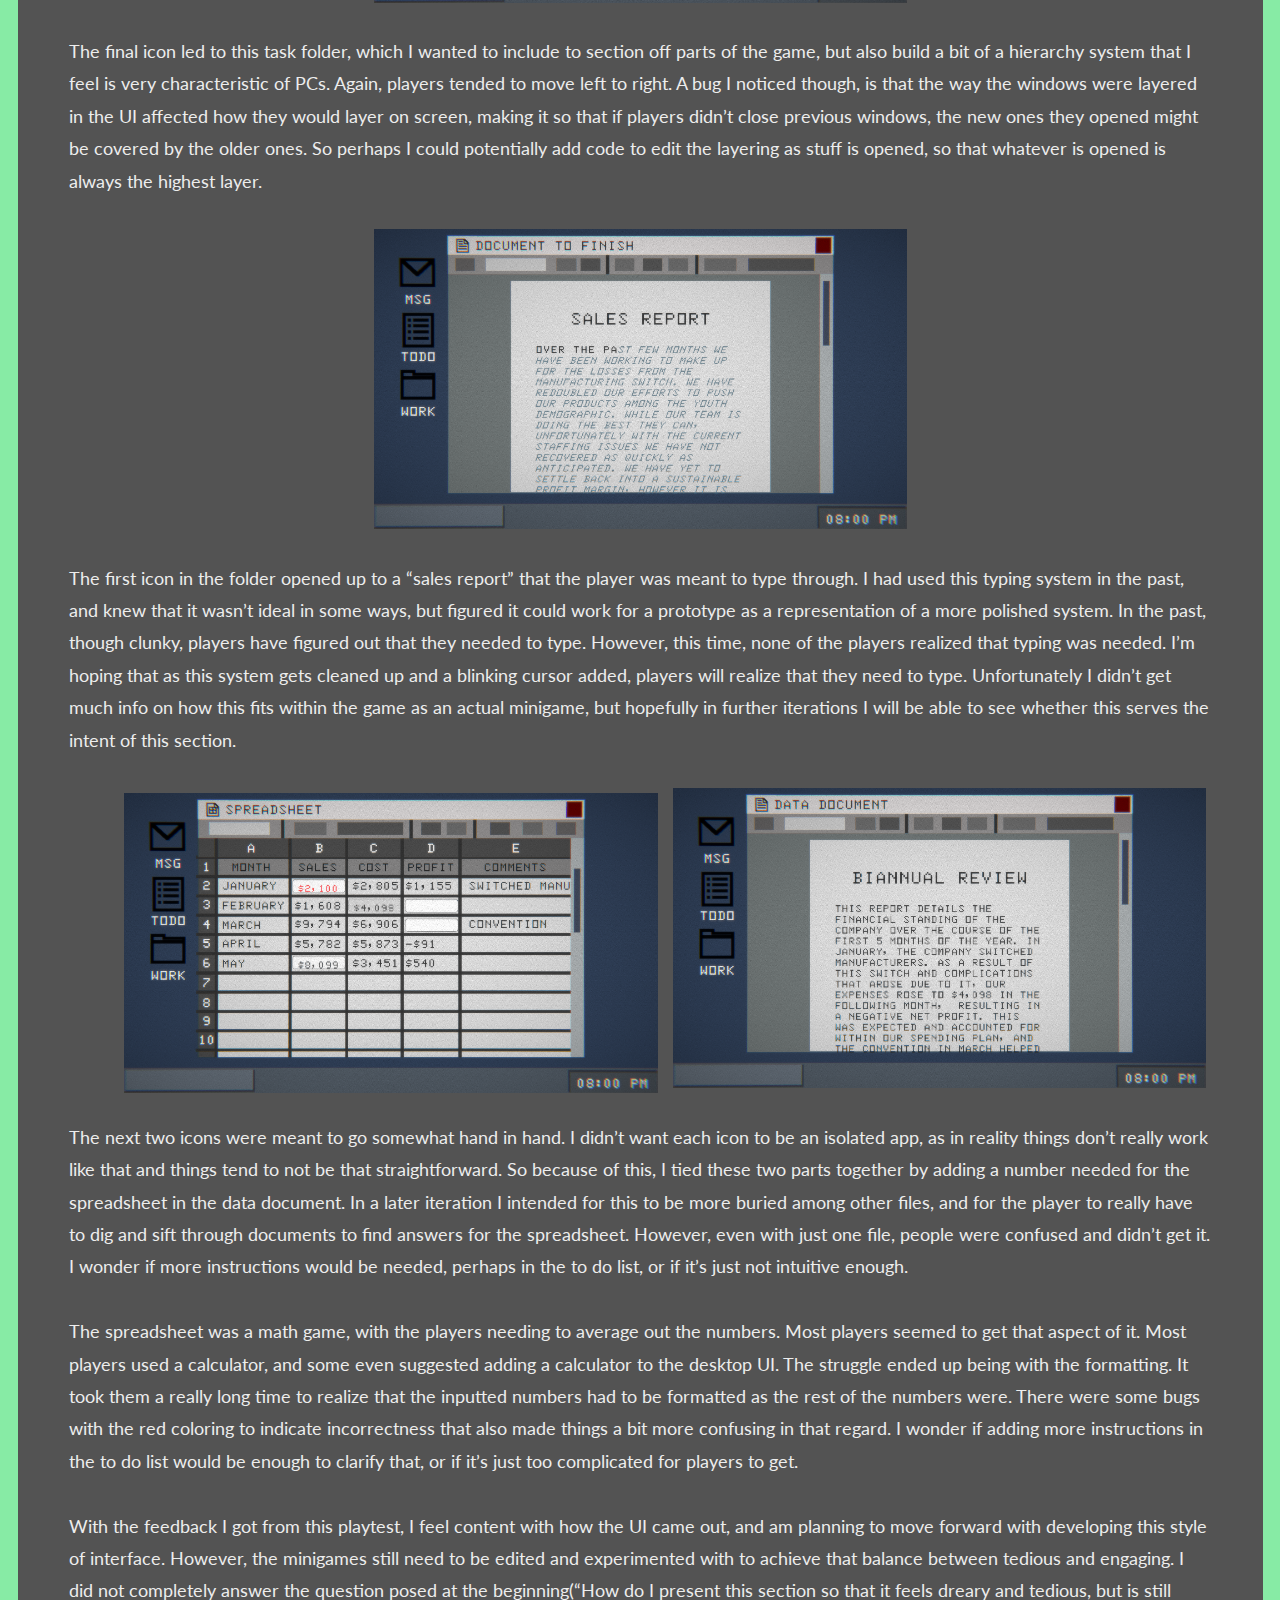
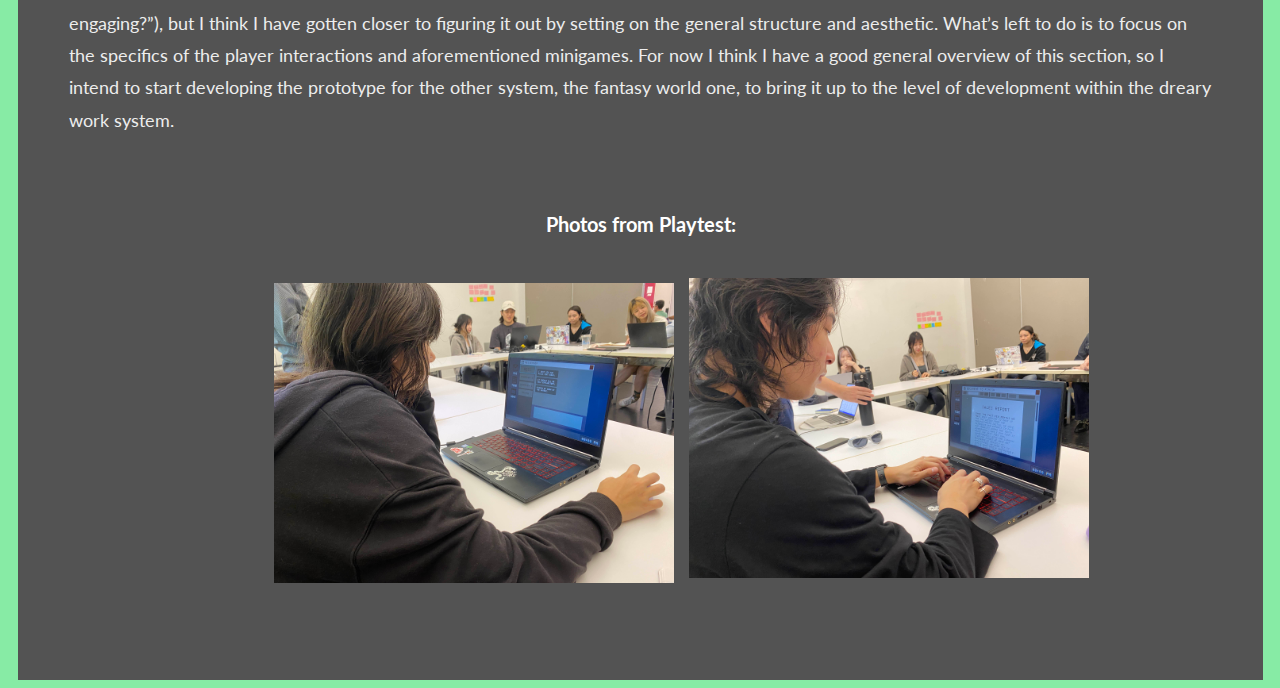
<file: interactableprototype.html>
<!DOCTYPE html>
<html lang="en">

<head>
    <meta charset="UTF-8">
    <meta name="viewport" content="width=device-width, initial-scale=1.0">
    <title>10/1/24 - Interactable Prototype</title>
    <link rel="stylesheet" href="styleone.css">
    <link rel="preconnect" href="https://fonts.googleapis.com">
    <link rel="preconnect" href="https://fonts.gstatic.com" crossorigin>
    <link
        href="https://fonts.googleapis.com/css2?family=Kalam&family=Lato:ital,wght@0,100;0,300;0,400;0,700;0,900;1,100;1,300;1,400;1,700;1,900&family=Montserrat:ital,wght@0,100..900;1,100..900&display=swap"
        rel="stylesheet">
    <script src="https://ajax.googleapis.com/ajax/libs/jquery/3.7.1/jquery.min.js" crossorigin="anonymous"></script>
    <script src="interaction.js"></script>
</head>

<header id="header">
    <div class="header-content">
        <a href="index.html">
            <h1>Hua's Thesis Log</h1>
        </a>
    </div>
</header>

<body>
    <div>
        <h2>10/1/24 - Interactable Prototype</h2>
    </div>
    <div class="text">
        <div>
            In this prototype, my main goal was to try to get feedback on the UI/mock desktop interface as well as more feedback on the minigame concepts. The guiding question of this prototype and playtest was: “How do I present this section so that it feels dreary and tedious, but is still engaging?” I wanted players to feel enough pressure and frustration for it to be meaningful and significant to their overall experience while still keeping them playing. When juxtaposed with the second section, the narrative heavy fantasy world, I wanted the office sim to feel tedious and grey, but something that was considered a necessary evil that could come to be accepted alongside breaks into the fantasy world.                <br>
                <br>
                <img src="images/interactableprototype1.png" style="height: 300px; display: block; margin-left: auto; margin-right: auto;">
                <br>
                
                The base desktop is shown above. I took inspiration from a few different, mostly older, desktop formats by browsing through <a href="http://toastytech.com/guis/indexwindows.html">this site that archives desktop design</a>. I leaned older for the sake of maintaining a simple, corporate look. Here are some of the images I saved to use as reference.
                <br>
                <br>
                 <div class="sidebysideimages" style="text-indent: 0px;">
                    <img src="images/win1983p2sm.jpg" style="height: 300px; margin-left: 0px; margin-right: 20px;margin-bottom: 20px; ">
                
                    <img src="images/w2kfilebrowser.png" style="height: 300px; margin-left: 10px; margin-right: 10px;margin-bottom: 20px; ">
                    <img src="images/wxpsearchsm.png" style="height: 300px; margin-left: 20px; margin-right: 0px;margin-bottom: 20px; ">
               
                    
                    <img src="images/winpeabout.png" style="height: 300px;  margin-left: 0px; margin-right: 0px; text-align: center;margin-bottom: 20px;">
               
                </div>
               
                
                <br>
                <br>
                <br>
                
                This interface seemed pretty intuitive to the players. They immediately knew to click on the icons to access the next steps. Something I noticed was that players would move from top to bottom, opening first the messages, then the to-do list, and finally the folder, which makes sense according to laws of visual hierarchy and worked perfectly for the narrative I was trying to build within this prototype.
                <br>
                <br>
                <div class="sidebysideimages">
                <img src="images/interactableprototype2.png" style="height: 300px; display: block; margin-left: 50px;margin-right: auto;">
                </div>
                <div class="sidebysideimages"></div>
                <img src="images/interactableprototype3.png" style="height: 300px; display: block; margin-left: auto;margin-right: 50px;">
                </div>
                <br>
                Above is the messenger app that opens when the MSG icon is clicked. By clicking through the buttons on the left sidebar, players are able to read through different conversations. Again here, people tended to move from top to bottom, starting with the boss and ending with the friend, which is what I had intended. Many players also tried to type within the textboxes, one even commented that they assumed the bulk of the gameplay would take place in this messaging interface. I think it could be a neat detail to add in and something that could be utilized to add to the message, something like only having one response option when talking to your boss and co-workers but many when talking to your friend, or having frustrated and sharp options to choose to respond to the boss with but having the actual message sent be a polite response that is completely different. Later on I also intend for the friend shown here to be the gateway into the escapist game world that forms the second half of the game, so having them here allows for the introduction to happen in a way that makes sense narratively.
                <br>
                <br>
                <img src="images/interactableprototype4.png" style="height: 300px; display: block; margin-left: auto; margin-right: auto;">
                <br>
                When initially making the to-do list, I wondered if it was maybe unnecessary. However during the playtest I think many people found it helpful to give them a baseline understanding of what they were meant to do. Some people commented that they would like even more instructions, or some kind of tutorial, so it might be helpful to convert this into a more detailed instruction sheet to help people when they got stuck on the minigames. It would also be cool if in a later build these tasks could check themselves off as they got completed.
                <br>
                <br>
                <img src="images/interactableprototype5.png" style="height: 300px; display: block; margin-left: auto; margin-right: auto;">
                <br>
                The final icon led to this task folder, which I wanted to include to section off parts of the game, but also build a bit of a hierarchy system that I feel is very characteristic of PCs. Again, players tended to move left to right. A bug I noticed though, is that the way the windows were layered in the UI affected how they would layer on screen, making it so that if players didn’t close previous windows, the new ones they opened might be covered by the older ones. So perhaps I could potentially add code to edit the layering as stuff is opened, so that whatever is opened is always the highest layer.
                <br>
                <br>
                <img src="images/interactableprototype6.png" style="height: 300px; display: block; margin-left: auto; margin-right: auto;">
                <br>
                The first icon in the folder opened up to a “sales report” that the player was meant to type through. I had used this typing system in the past, and knew that it wasn’t ideal in some ways, but figured it could work for a prototype as a representation of a more polished system. In the past, though clunky, players have figured out that they needed to type. However, this time, none of the players realized that typing was needed. I’m hoping that as this system gets cleaned up and a blinking cursor added, players will realize that they need to type. Unfortunately I didn’t get much info on how this fits within the game as an actual minigame, but hopefully in further iterations I will be able to see whether this serves the intent of this section.                <br>
               <br>
               <div class="sidebysideimages">
               <img src="images/interactableprototype8.png" style="height: 300px; display: block; margin-left: 50px;margin-right: auto;">
               </div>
               <div class="sidebysideimages"></div>
               <img src="images/interactableprototype7.png" style="height: 300px; display: block; margin-left: auto;margin-right: 50px;">
               <br>
               The next two icons were meant to go somewhat hand in hand. I didn’t want each icon to be an isolated app, as in reality things don’t really work like that and things tend to not be that straightforward. So because of this, I tied these two parts together by adding a number needed for the spreadsheet in the data document. In a later iteration I intended for this to be more buried among other files, and for the player to really have to dig and sift through documents to find answers for the spreadsheet. However, even with just one file, people were confused and didn’t get it. I wonder if more instructions would be needed, perhaps in the to do list, or if it’s just not intuitive enough.
               <br>
               <br>
               The spreadsheet was a math game, with the players needing to average out the numbers. Most players seemed to get that aspect of it. Most players used a calculator, and some even suggested adding a calculator to the desktop UI. The struggle ended up being with the formatting. It took them a really long time to realize that the inputted numbers had to be formatted as the rest of the numbers were. There were some bugs with the red coloring to indicate incorrectness that also made things a bit more confusing in that regard. I wonder if adding more instructions in the to do list would be enough to clarify that, or if it’s just too complicated for players to get.
               <br>
               <br>
               With the feedback I got from this playtest, I feel content with how the UI came out, and am planning to move forward with developing this style of interface. However, the minigames still need to be edited and experimented with to achieve that balance between tedious and engaging. I did not completely answer the question posed at the beginning(“How do I present this section so that it feels dreary and tedious, but is still engaging?”), but I think I have gotten closer to figuring it out by setting on the general structure and aesthetic. What’s left to do is to focus on the specifics of the player interactions and aforementioned minigames. For now I think I have a good general overview of this section, so I intend to start developing the prototype for the other system, the fantasy world one, to bring it up to the level of development within the dreary work system.               <br>
               <br>
               <br>
               <h6 style="text-align: center;  margin-top: 5px; bottom:0px;">Photos from Playtest:<br><br></h6> 
               
               
               <div class="sidebysideimages">
               <img src="images/playtestplayer1.jpg" style="height: 300px; display: block; margin-left: 200px;margin-right: auto;">
               </div>
               <div class="sidebysideimages"></div>
               <img src="images/playtestplayer2.jpg" style="height: 300px; display: block; margin-left: auto;margin-right: 200px;">
               <br>
               <br>
               <br>
               </div>
               
                  


        </div>
      
    </div>
</body>
</file>
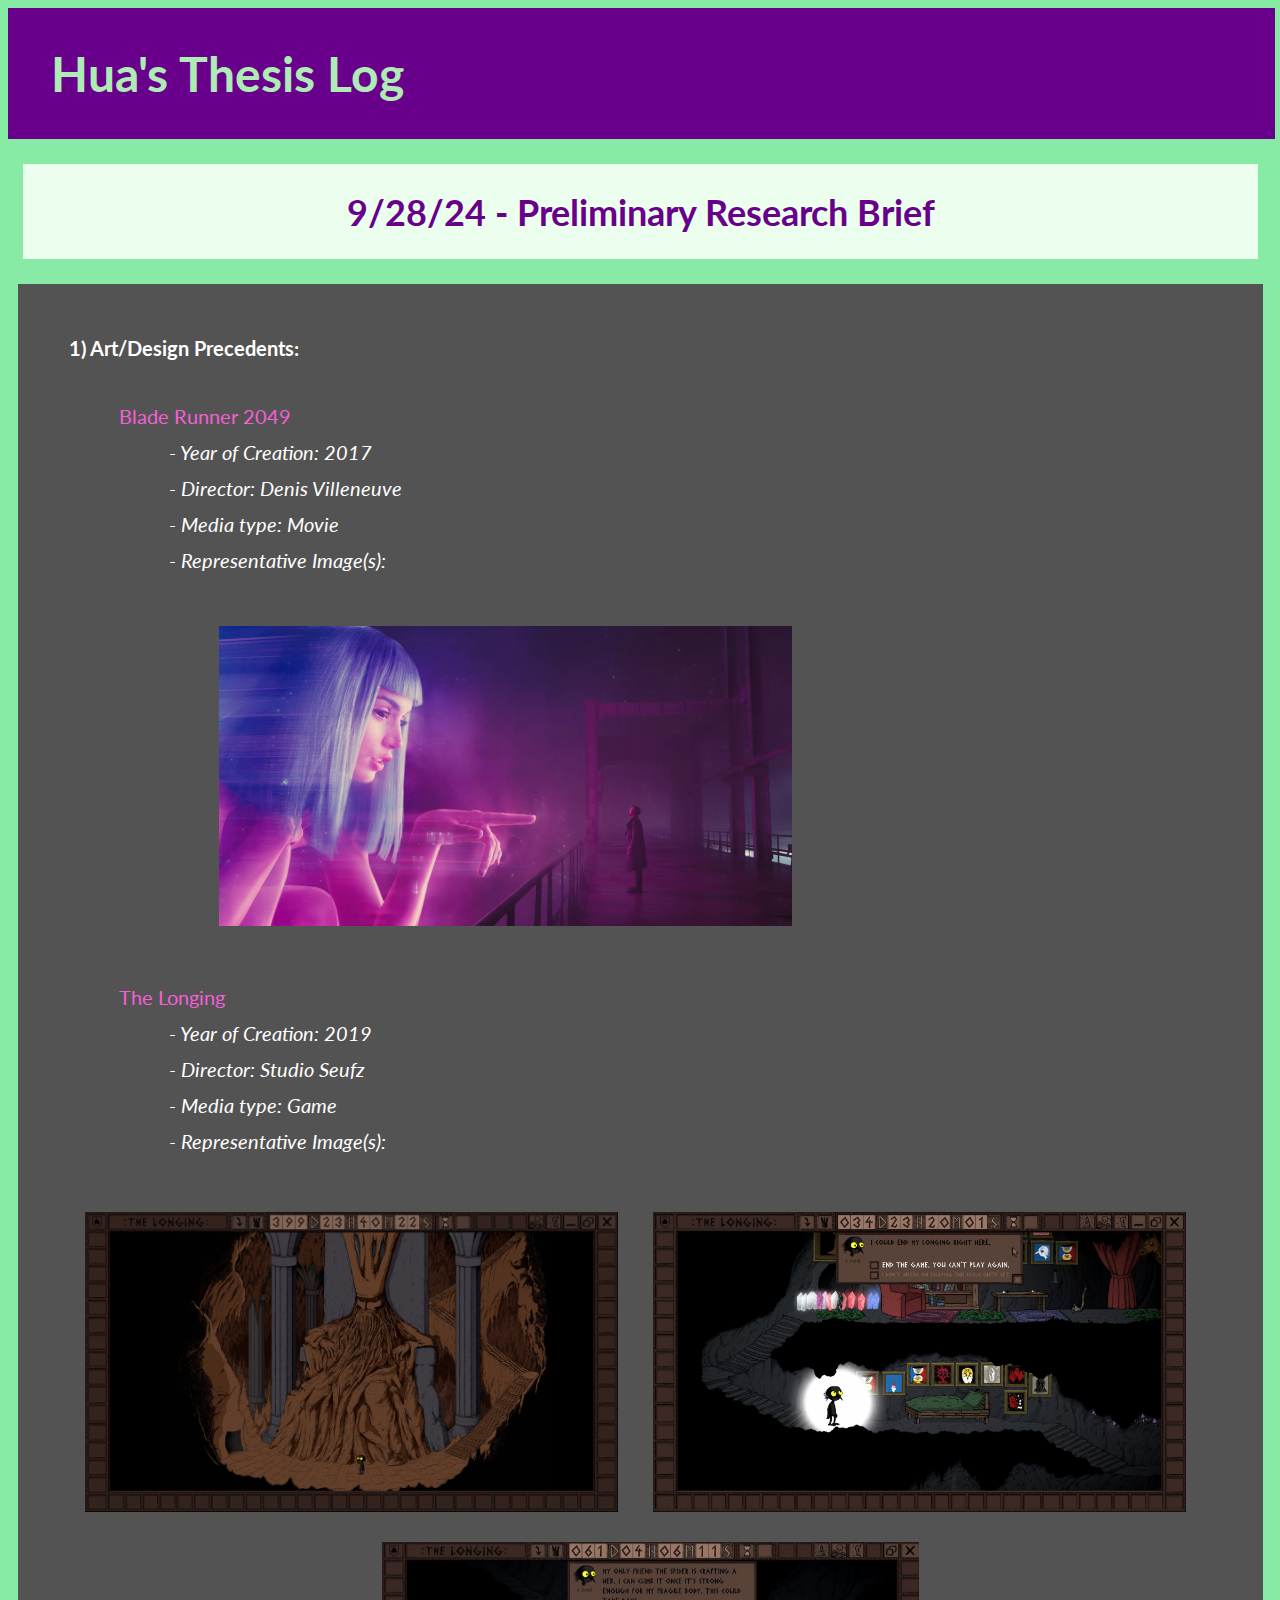
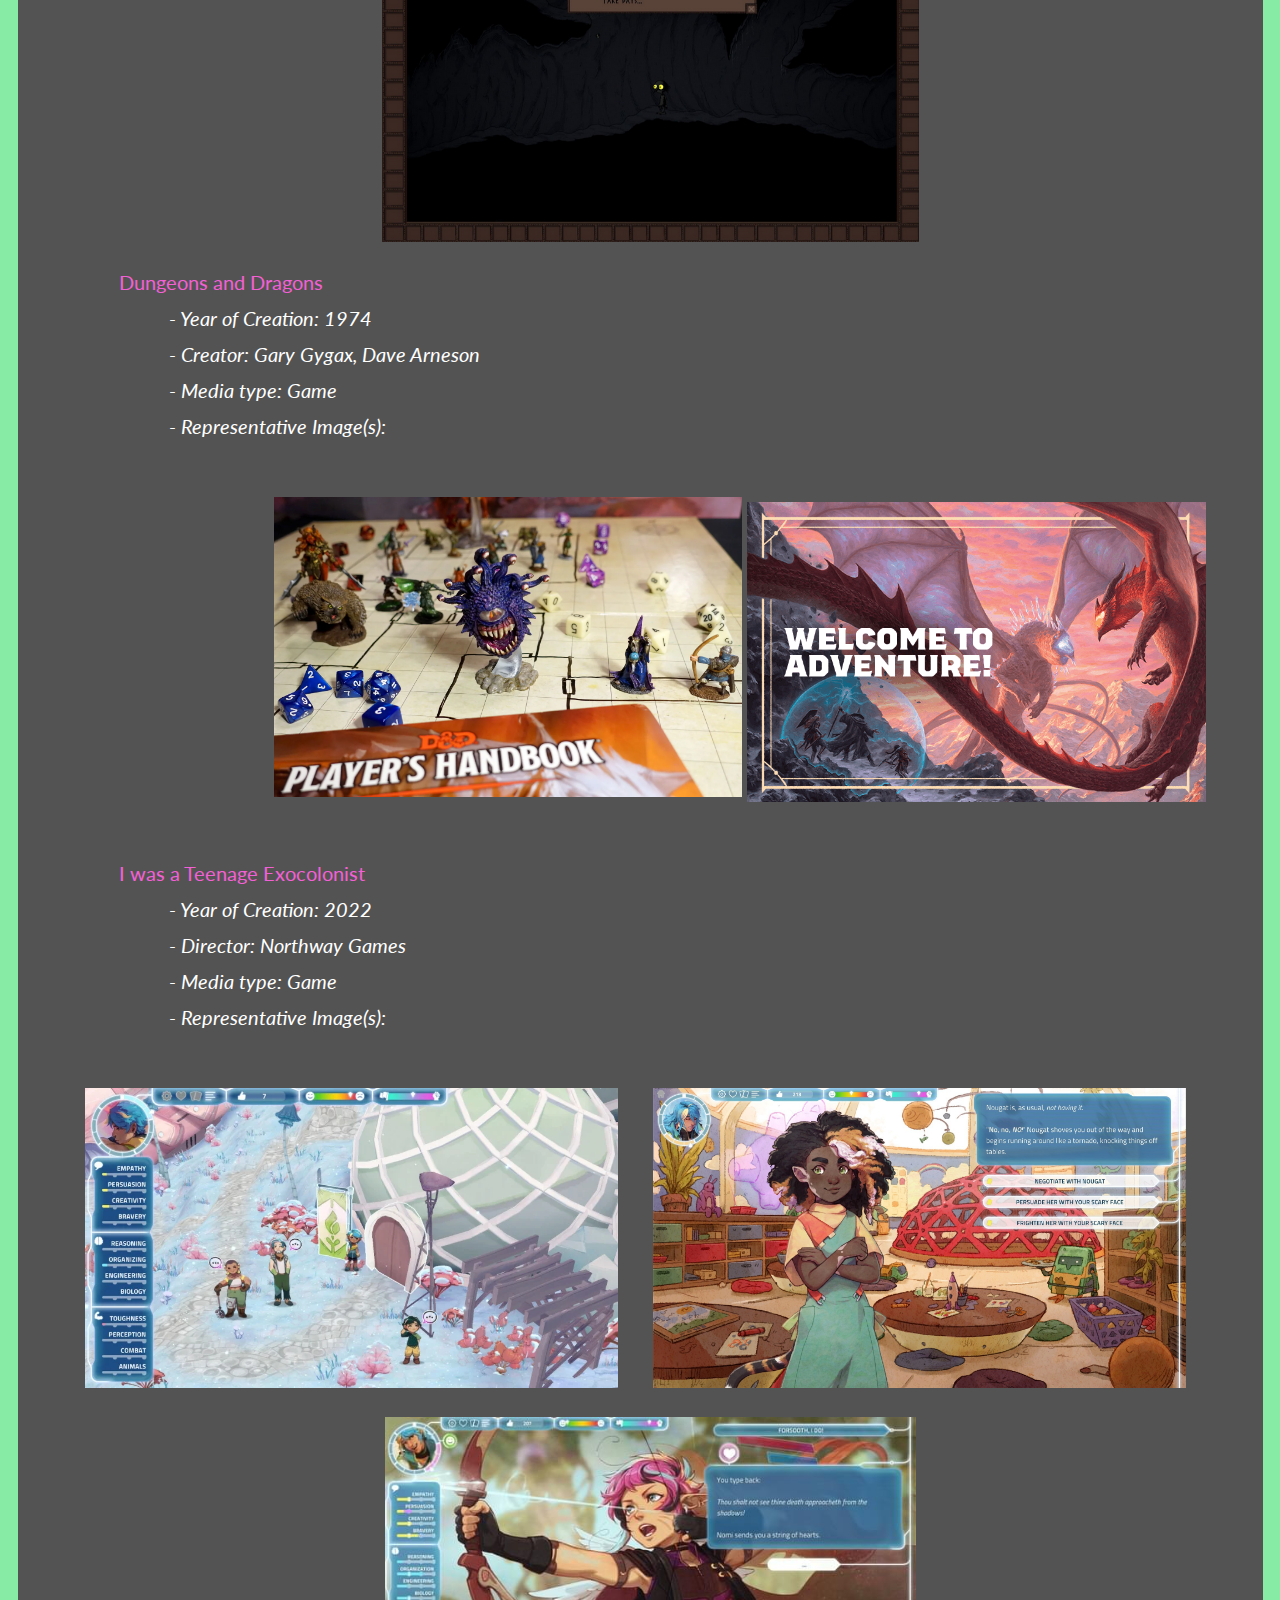
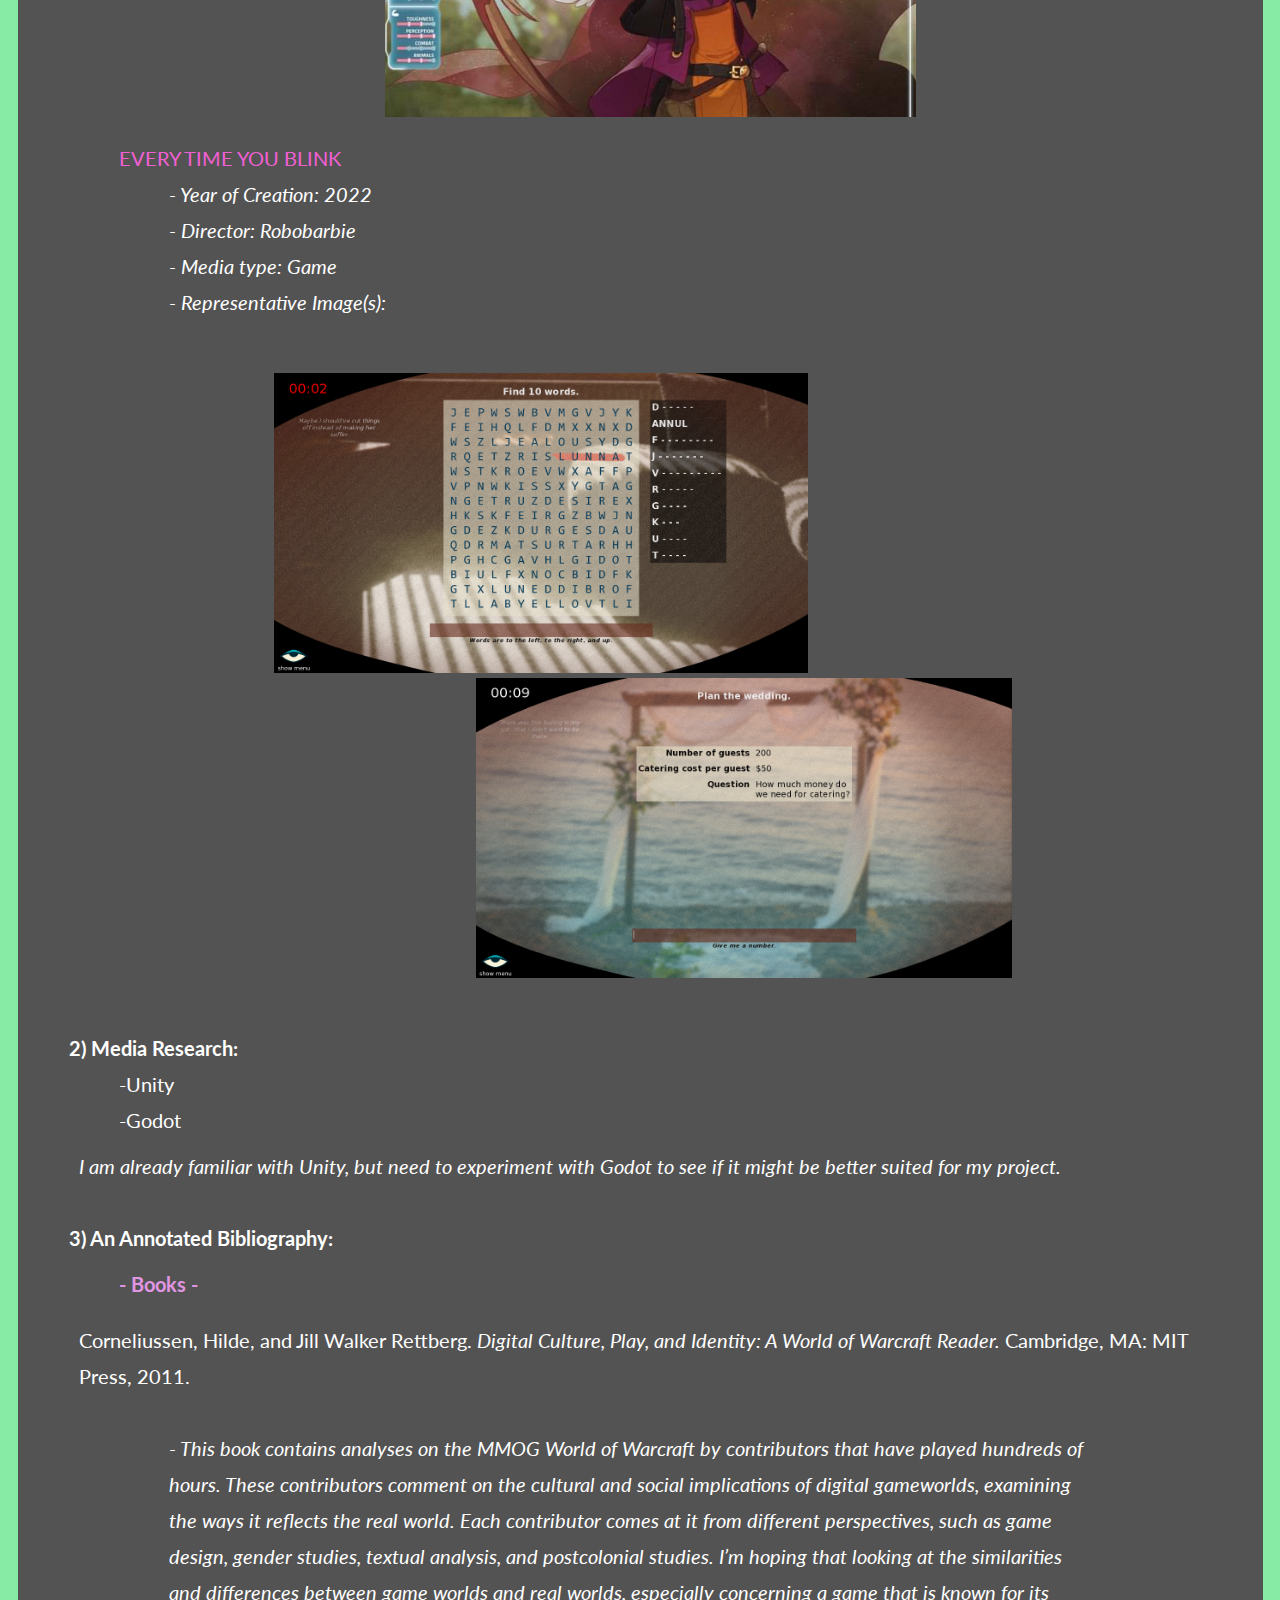
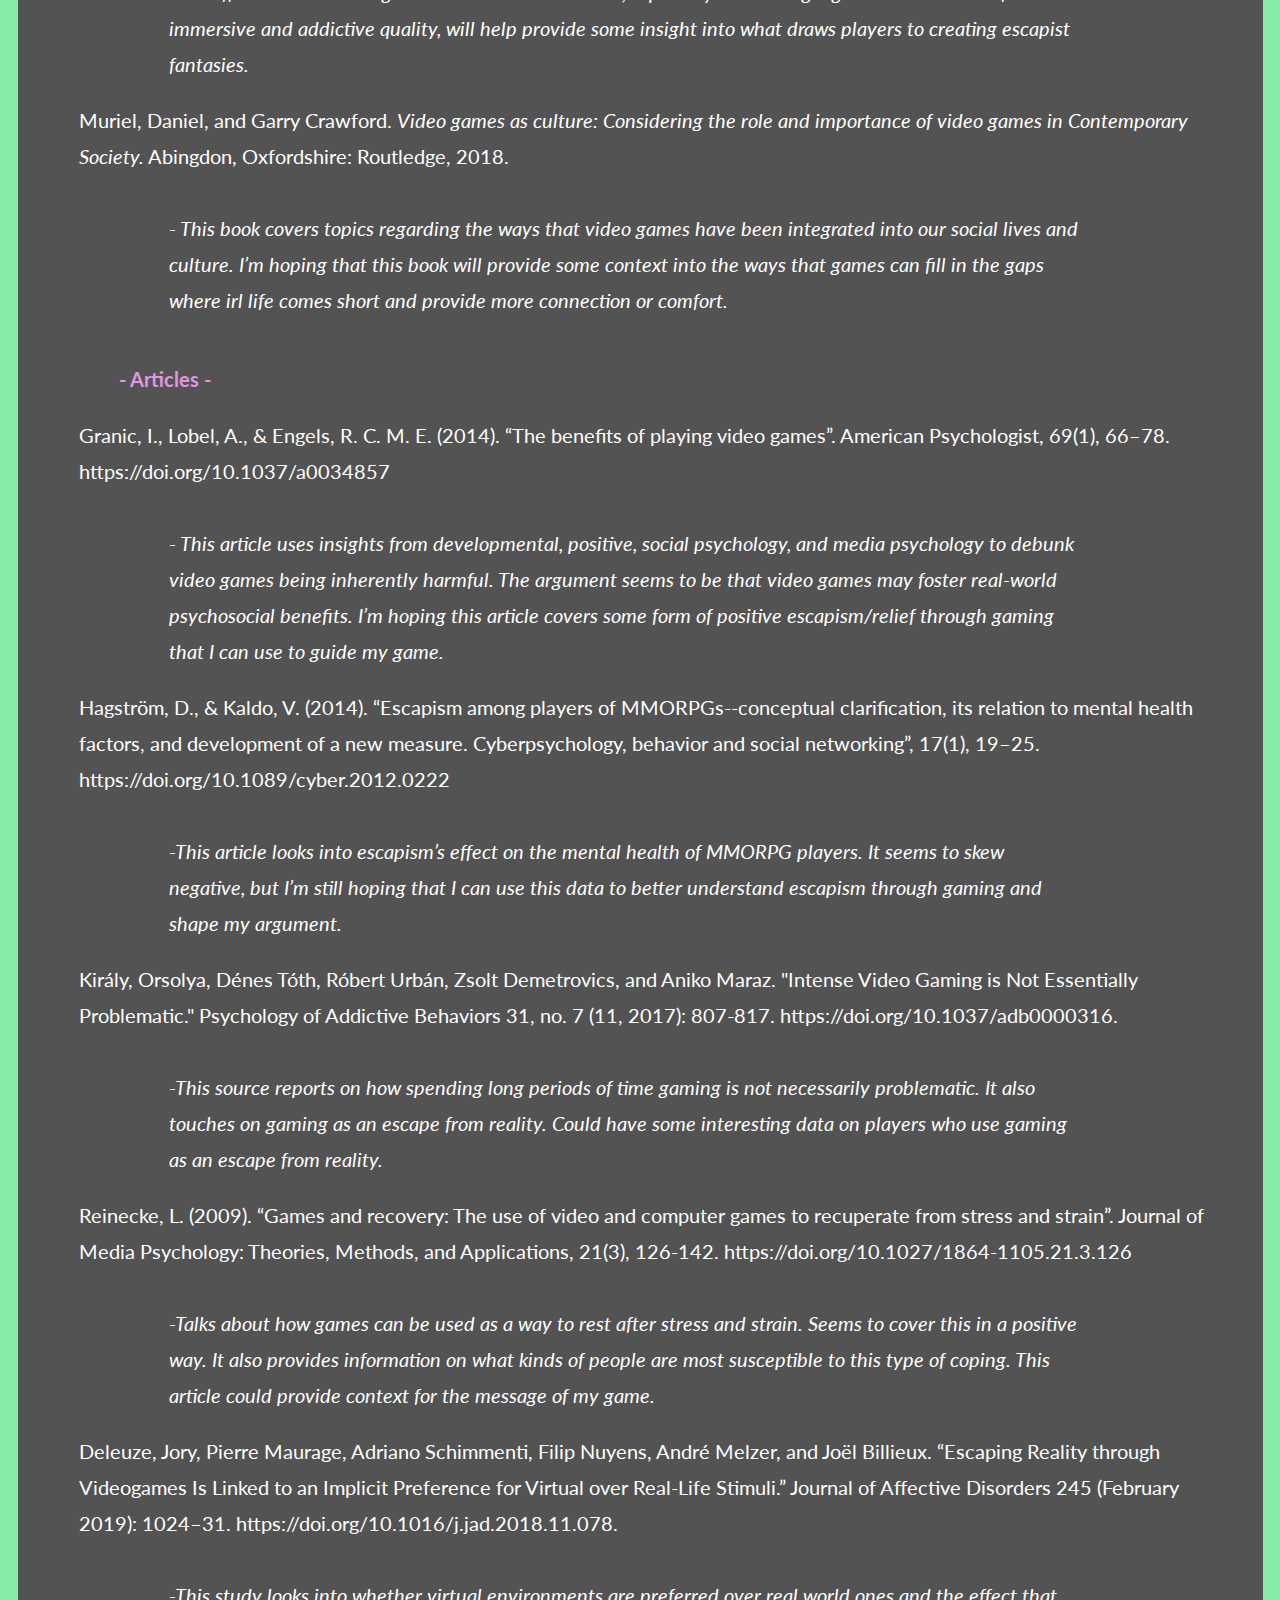
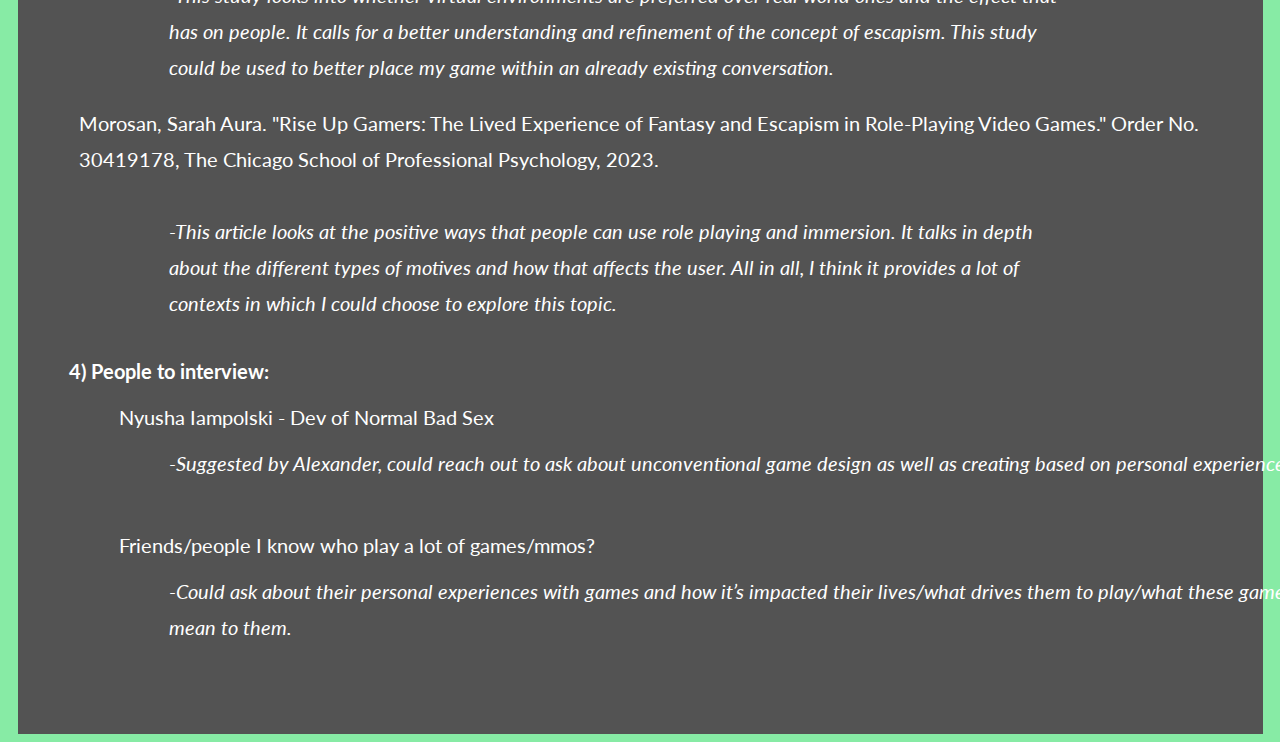
<file: preliminaryresearch.html>
<!DOCTYPE html>
<html lang="en">

<head>
    <meta charset="UTF-8">
    <meta name="viewport" content="width=device-width, initial-scale=1.0">
    <title>9/28/24 - Preliminary Research Brief</title>
    <link rel="stylesheet" href="styleone.css">
    <link rel="preconnect" href="https://fonts.googleapis.com">
    <link rel="preconnect" href="https://fonts.gstatic.com" crossorigin>
    <link
        href="https://fonts.googleapis.com/css2?family=Kalam&family=Lato:ital,wght@0,100;0,300;0,400;0,700;0,900;1,100;1,300;1,400;1,700;1,900&family=Montserrat:ital,wght@0,100..900;1,100..900&display=swap"
        rel="stylesheet">
    <script src="https://ajax.googleapis.com/ajax/libs/jquery/3.7.1/jquery.min.js" crossorigin="anonymous"></script>
    <script src="interaction.js"></script>
</head>

<header id="header">
    <div class="header-content">
        <a href="index.html">
            <h1>Hua's Thesis Log</h1>
        </a>
    </div>
</header>

<body>
    <div>
        <h2>9/28/24 - Preliminary Research Brief</h2>
    </div>
    <div class="text">

        <br>
        <h6> 1) Art/Design Precedents:</h6><br>
        <listhead><a href="https://www.imdb.com/title/tt1856101/"> Blade Runner 2049</a><br></listhead>
        <listcontent>
            - Year of Creation: 2017<br>
            - Director: Denis Villeneuve<br>
            - Media type: Movie<br>
            - Representative Image(s):<br><br>
        </listcontent>

        <img src="images/prelimresearch1.png"
            style="height: 300px; display: block; margin-left: 150px;margin-right: auto;">
        <br>
        <br>


        <listhead><a href="https://store.steampowered.com/app/893850/THE_LONGING/"> The Longing</a><br></listhead>
        <listcontent>
            - Year of Creation: 2019<br>
            - Director: Studio Seufz<br>
            - Media type: Game<br>
            - Representative Image(s):<br><br>
        </listcontent>

        <div class="sidebysideimages" style="text-indent: 0px;">
            <img src="images/prelimresearch2.png"
                style="height: 300px; margin-left: 0px; margin-right: 20px;margin-bottom: 20px; ">

            <img src="images/prelimresearch3.jpg"
                style="height: 300px; margin-left: 10px; margin-right: 10px;margin-bottom: 20px; ">
            <img src="images/prelimresearch4.png"
                style="height: 300px; margin-left: 20px; margin-right: 0px;margin-bottom: 20px; ">

        </div>

        <br>


        <listhead><a href="https://www.dndbeyond.com/how-to-play-dnd "> Dungeons and Dragons</a><br></listhead>
        <listcontent>
            - Year of Creation: 1974<br>
            - Creator: Gary Gygax, Dave Arneson<br>
            - Media type: Game<br>
            - Representative Image(s):<br><br>
        </listcontent>

        <div class="sidebysideimages">
            <img src="images/prelimresearch5.png"
                style="height: 300px; display: block; margin-left: 200px;margin-right: auto;">
        </div>
        <div class="sidebysideimages"></div>
        <img src="images/prelimresearch6.png"
            style="height: 300px; display: block; margin-left: auto;margin-right: 200px;">
        <br>
        <br>
        <listhead><a href="https://store.steampowered.com/app/1148760/I_Was_a_Teenage_Exocolonist/ "> I was a Teenage
                Exocolonist</a><br></listhead>
        <listcontent>
            - Year of Creation: 2022<br>
            - Director: Northway Games<br>
            - Media type: Game<br>
            - Representative Image(s):<br><br>
        </listcontent>

        <div class="sidebysideimages" style="text-indent: 0px;">
            <img src="images/prelimresearch7.png"
                style="height: 300px; margin-left: 0px; margin-right: 20px;margin-bottom: 20px; ">

            <img src="images/prelimresearch8.jpg"
                style="height: 300px; margin-left: 10px; margin-right: 10px;margin-bottom: 20px; ">
            <img src="images/prelimresearch9.jpg"
                style="height: 300px; margin-left: 20px; margin-right: 0px;margin-bottom: 20px; ">

        </div>

        <br>

        <listhead><a href="https://robobarbie.itch.io/every-time-you-blink"> EVERY TIME YOU BLINK</a><br></listhead>
        <listcontent>
            - Year of Creation: 2022<br>
            - Director: Robobarbie<br>
            - Media type: Game<br>
            - Representative Image(s):<br><br>
        </listcontent>

        <div class="sidebysideimages">
            <img src="images/prelimresearch10.png"
                style="height: 300px; display: block; margin-left: 200px;margin-right: auto;">
        </div>
        <div class="sidebysideimages"></div>
        <img src="images/prelimresearch11.png"
            style="height: 300px; display: block; margin-left: auto;margin-right: 200px;">


        <br>
        <br>

        <h6> 2) Media Research:</h6>
        <listhead>-Unity<br></listhead>
        <listhead>-Godot<br></listhead>
        <listcontent style="text-indent: 0px;margin-left: 10px;margin-top: 10px;">
            I am already familiar with Unity, but need to experiment with Godot to see if it might be better suited for
            my project.<br><br>
        </listcontent>

        <h6> 3) An Annotated Bibliography:</h6>
        <listhead style="margin-top: 10px;color: #e096e3;"><b>- Books -</b></listhead>
        <listcontent style="text-indent: 0px;margin-left: 10px;margin-top: 20px; font-style: normal;">
            Corneliussen, Hilde, and Jill Walker Rettberg. <i>Digital Culture, Play, and Identity: A World of Warcraft
                Reader.</i>
            Cambridge, MA: MIT Press, 2011.<br><br>
        </listcontent>
        <listcontent style="width: 80%;">
            - This book contains analyses on the MMOG World of Warcraft by contributors that have played hundreds of
            hours. These contributors comment on the cultural and social implications of digital gameworlds, examining
            the ways it
            reflects the
            real world. Each contributor comes at it from different perspectives, such as game design, gender studies,
            textual
            analysis, and postcolonial studies. I’m hoping that looking at the similarities and differences between game
            worlds and
            real worlds, especially concerning a game that is known for its immersive and addictive quality, will help
            provide some
            insight into what draws players to creating escapist fantasies.
        </listcontent>
        <listcontent style="text-indent: 0px;margin-left: 10px;margin-top: 20px; font-style: normal;">
            Muriel, Daniel, and Garry Crawford. <i>Video games as culture: Considering the role and importance of video
                games in
                Contemporary Society.</i> Abingdon, Oxfordshire: Routledge, 2018.<br><br>
        </listcontent>
        <listcontent style="width: 80%;">
            - This book covers topics regarding the ways that video games have been integrated into our social lives and
            culture. I’m
            hoping that this book will provide some context into the ways that games can fill in the gaps where irl life
            comes short
            and provide more connection or comfort.
        </listcontent>
        <br>
        <listhead style="margin-top: 10px;color: #e096e3;"><b>- Articles -</b></listhead>
        <listcontent style="text-indent: 0px;margin-left: 10px;margin-top: 20px; font-style: normal;">
            Granic, I., Lobel, A., & Engels, R. C. M. E. (2014). “The benefits of playing video games”. American
            Psychologist,
            69(1), 66–78. https://doi.org/10.1037/a0034857<br><br>
        </listcontent>
        <listcontent style="width: 80%;">
            - This article uses insights from developmental, positive, social psychology, and media psychology to debunk
            video games
            being inherently harmful. The argument seems to be that video games may foster real-world psychosocial
            benefits. I’m
            hoping this article covers some form of positive escapism/relief through gaming that I can use to guide my
            game.
        </listcontent>
        <listcontent style="text-indent: 0px;margin-left: 10px;margin-top: 20px; font-style: normal;">
            Hagström, D., & Kaldo, V. (2014). “Escapism among players of MMORPGs--conceptual clarification, its relation
            to mental
            health factors, and development of a new measure. Cyberpsychology, behavior and social networking”, 17(1),
            19–25.
            https://doi.org/10.1089/cyber.2012.0222<br><br>
        </listcontent>
        <listcontent style="width: 80%;">
            -This article looks into escapism’s effect on the mental health of MMORPG players. It seems to skew
            negative, but I’m
            still hoping that I can use this data to better understand escapism through gaming and shape my argument.
        </listcontent>
        <listcontent style="text-indent: 0px;margin-left: 10px;margin-top: 20px; font-style: normal;">
            Király, Orsolya, Dénes Tóth, Róbert Urbán, Zsolt Demetrovics, and Aniko Maraz. "Intense Video Gaming is Not
            Essentially
            Problematic." Psychology of Addictive Behaviors 31, no. 7 (11, 2017): 807-817.
            https://doi.org/10.1037/adb0000316.<br><br>
        </listcontent>
        <listcontent style="width: 80%;">
            -This source reports on how spending long periods of time gaming is not necessarily problematic. It also
            touches on
            gaming as an escape from reality. Could have some interesting data on players who use gaming as an escape
            from reality.
        </listcontent>
        <listcontent style="text-indent: 0px;margin-left: 10px;margin-top: 20px; font-style: normal;">
            Reinecke, L. (2009). “Games and recovery: The use of video and computer games to recuperate from stress and
            strain”.
            Journal of Media Psychology: Theories, Methods, and Applications, 21(3), 126-142.
            https://doi.org/10.1027/1864-1105.21.3.126<br><br>
        </listcontent>
        <listcontent style="width: 80%;">
            -Talks about how games can be used as a way to rest after stress and strain. Seems to cover this in a
            positive way. It
            also provides information on what kinds of people are most susceptible to this type of coping. This article
            could
            provide context for the message of my game.
        </listcontent>
        <listcontent style="text-indent: 0px;margin-left: 10px;margin-top: 20px; font-style: normal;">
            Deleuze, Jory, Pierre Maurage, Adriano Schimmenti, Filip Nuyens, André Melzer, and Joël Billieux. “Escaping
            Reality
            through Videogames Is Linked to an Implicit Preference for Virtual over Real-Life Stimuli.” Journal of
            Affective
            Disorders 245 (February 2019): 1024–31. https://doi.org/10.1016/j.jad.2018.11.078.<br><br>
        </listcontent>
        <listcontent style="width: 80%;">
            -This study looks into whether virtual environments are preferred over real world ones and the effect that
            has on people.
            It calls for a better understanding and refinement of the concept of escapism. This study could be used to
            better place
            my game within an already existing conversation.
        </listcontent>
        <listcontent style="text-indent: 0px;margin-left: 10px;margin-top: 20px; font-style: normal;">
            Morosan, Sarah Aura. "Rise Up Gamers: The Lived Experience of Fantasy and Escapism in Role-Playing Video
            Games." Order
            No. 30419178, The Chicago School of Professional Psychology, 2023.<br><br>
        </listcontent>
        <listcontent style="width: 80%;">
            -This article looks at the positive ways that people can use role playing and immersion. It talks in depth
            about the
            different types of motives and how that affects the user. All in all, I think it provides a lot of contexts
            in which I
            could choose to explore this topic.
        </listcontent>
        <br>

        <h6> 4) People to interview:</h6>
        <listhead style="margin-top: 10px;">Nyusha Iampolski - Dev of Normal Bad Sex<br></listhead>
        <listcontent style="margin-top: 10px;">
            -Suggested by Alexander, could reach out to ask about unconventional game design as well as creating based
            on
            personal
            experience.<br><br>
        </listcontent>
        <listhead style="margin-top: 10px;">Friends/people I know who play a lot of games/mmos?<br></listhead>
        <listcontent style="margin-top: 10px;">
            -Could ask about their personal experiences with games and how it’s impacted their lives/what drives them to
            play/what
            these games mean to them.<br><br><br>
        </listcontent>






    </div>
</body>
</file>
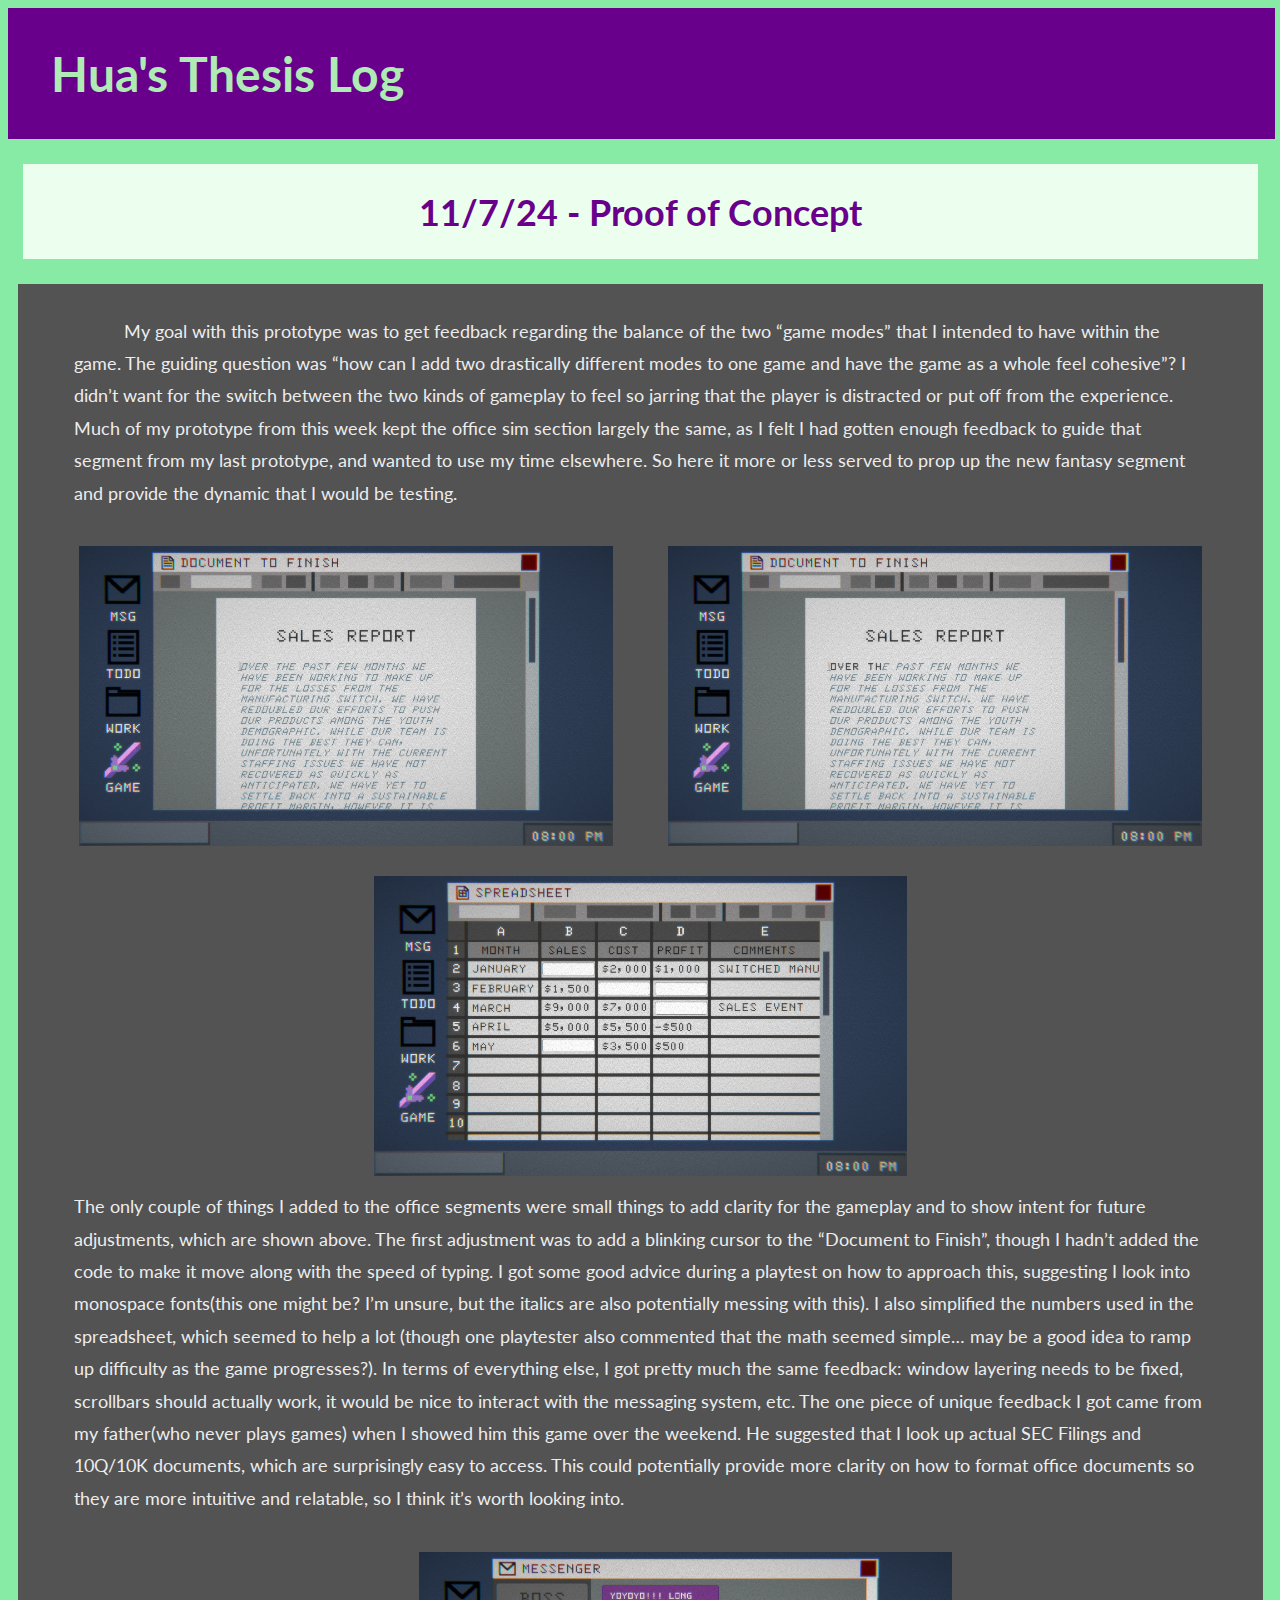
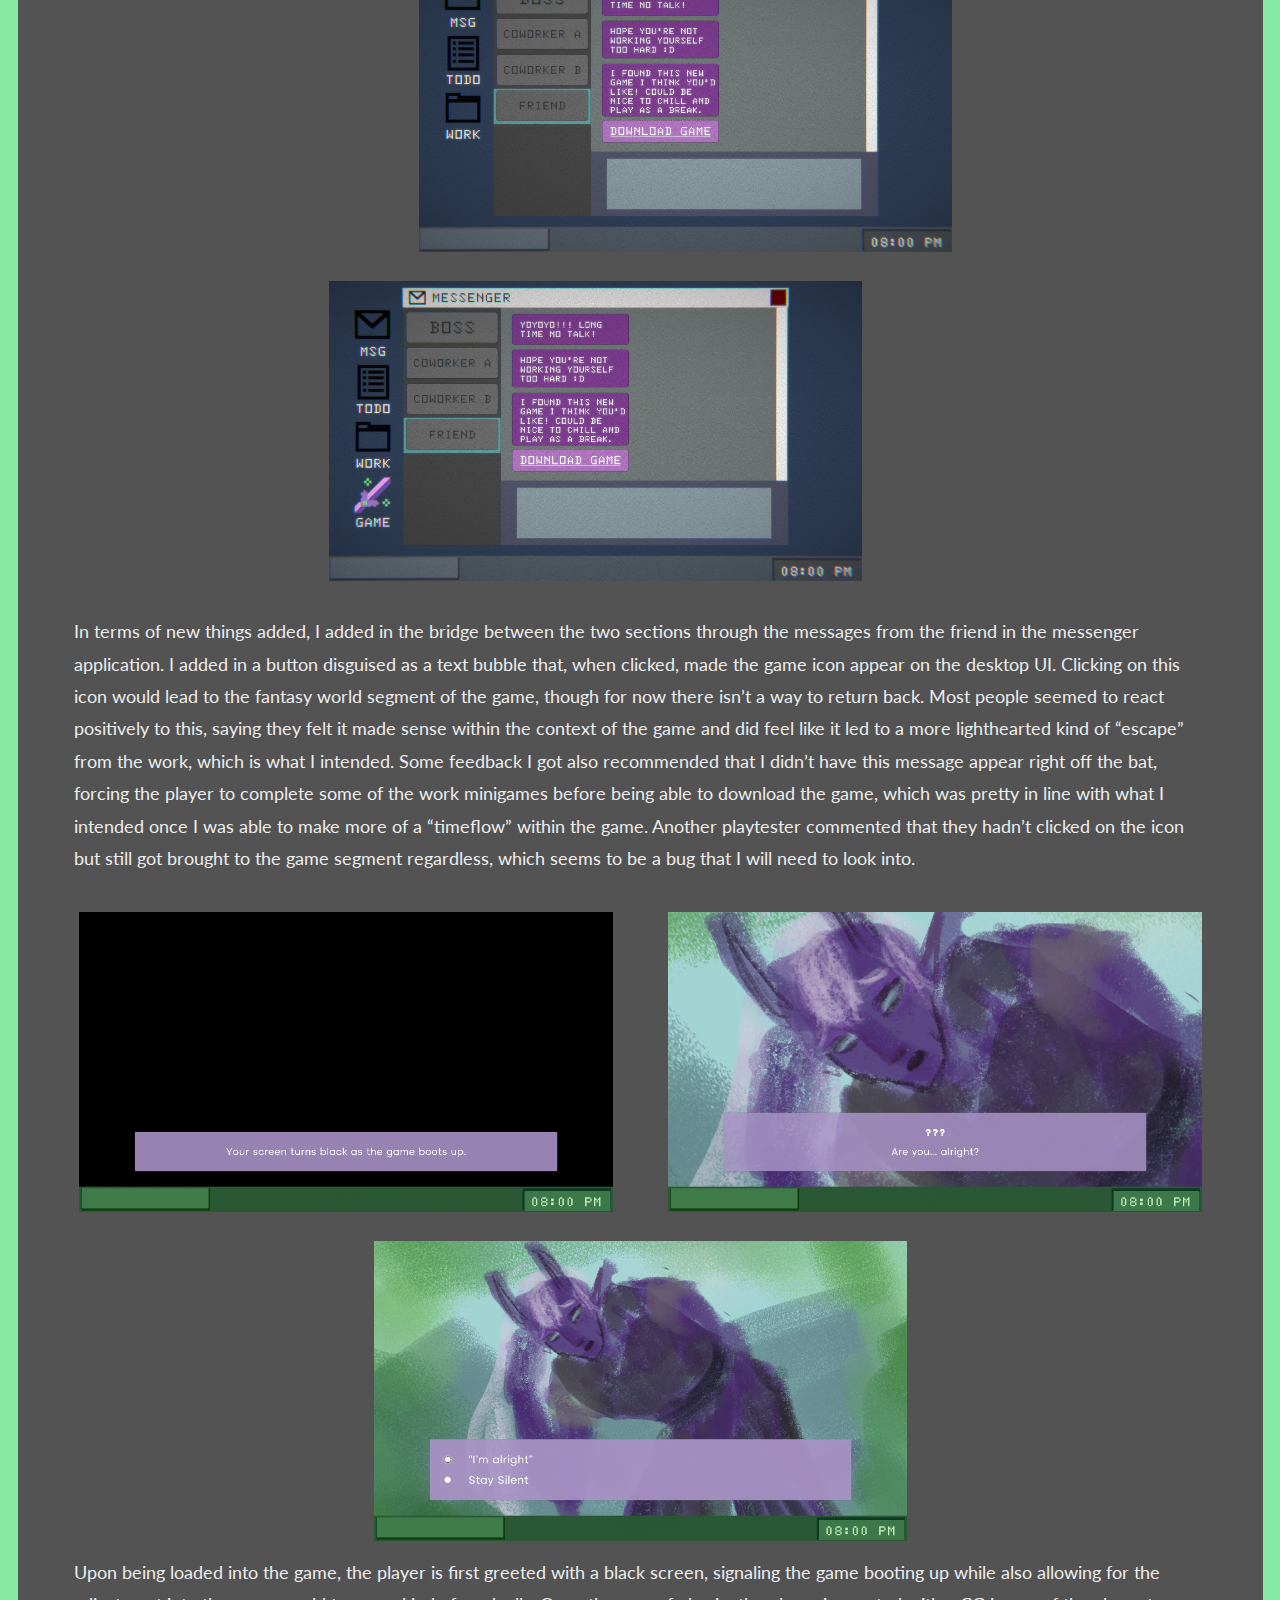
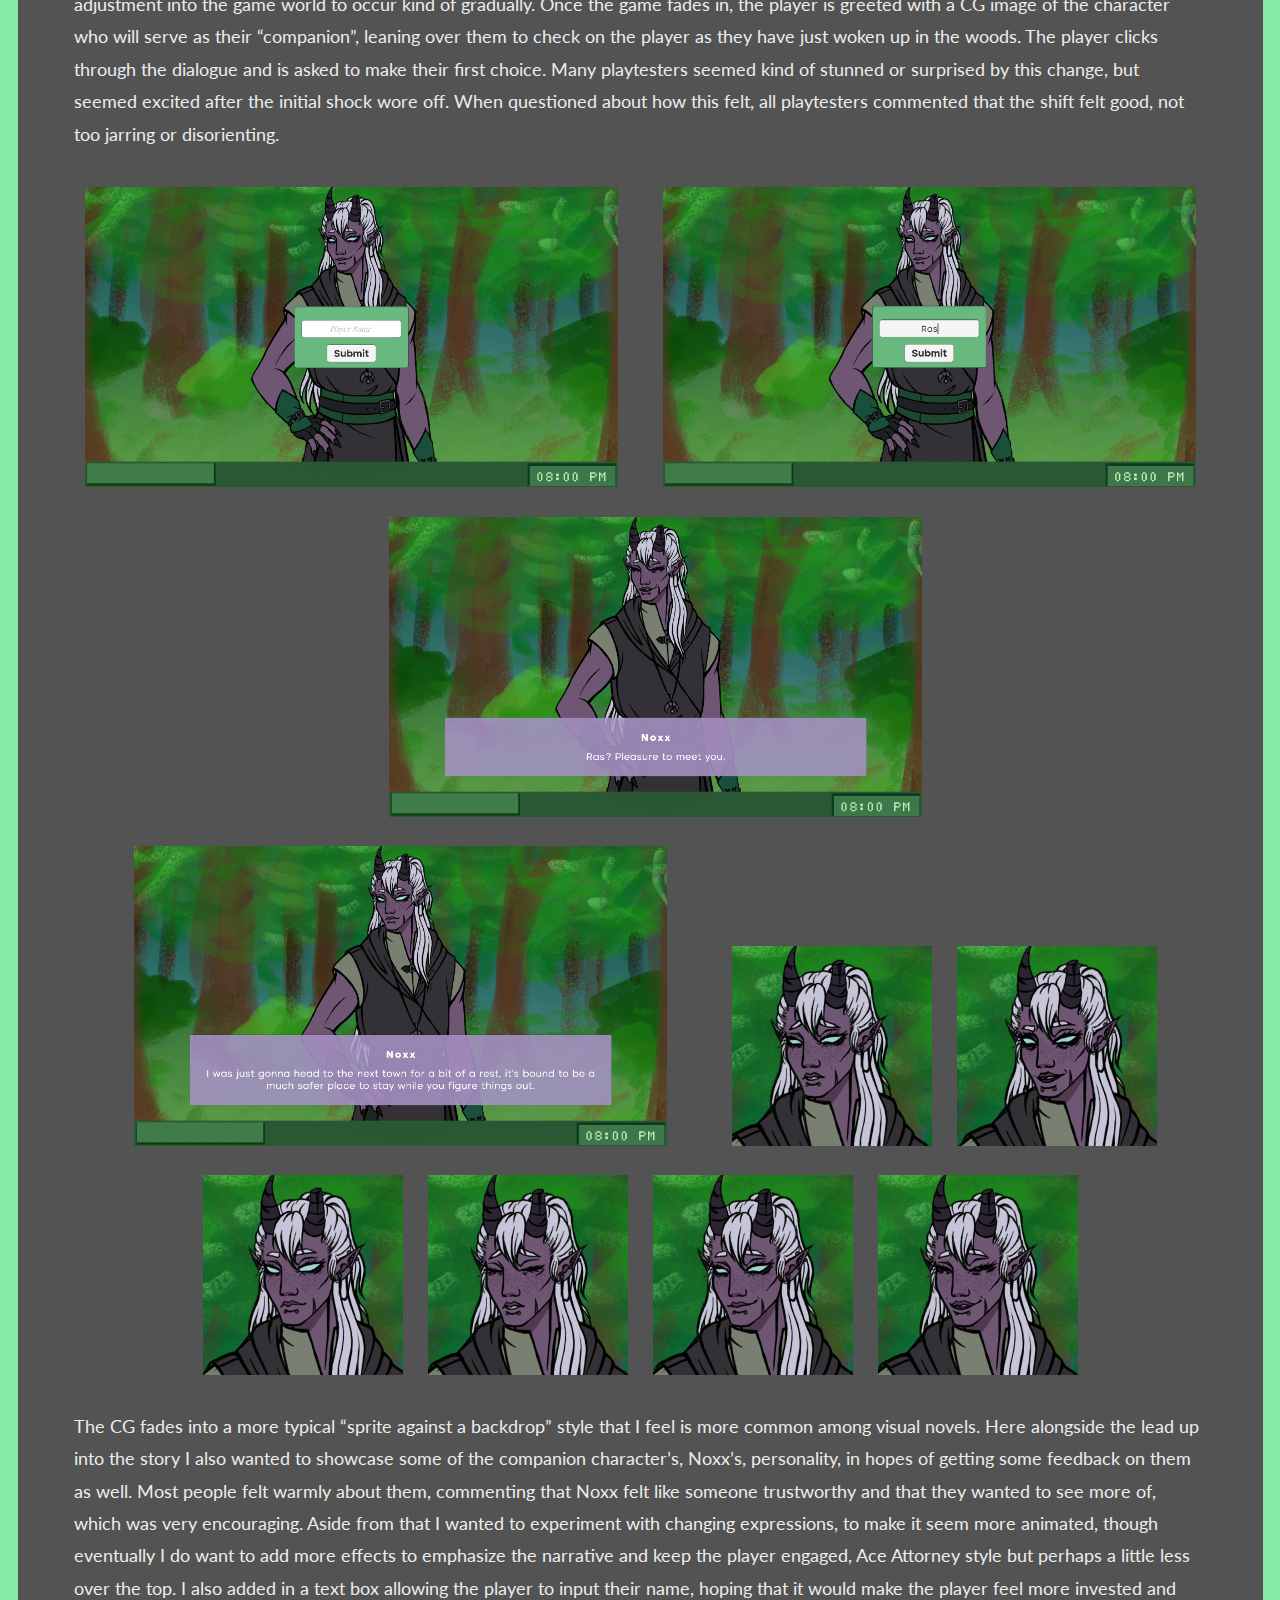
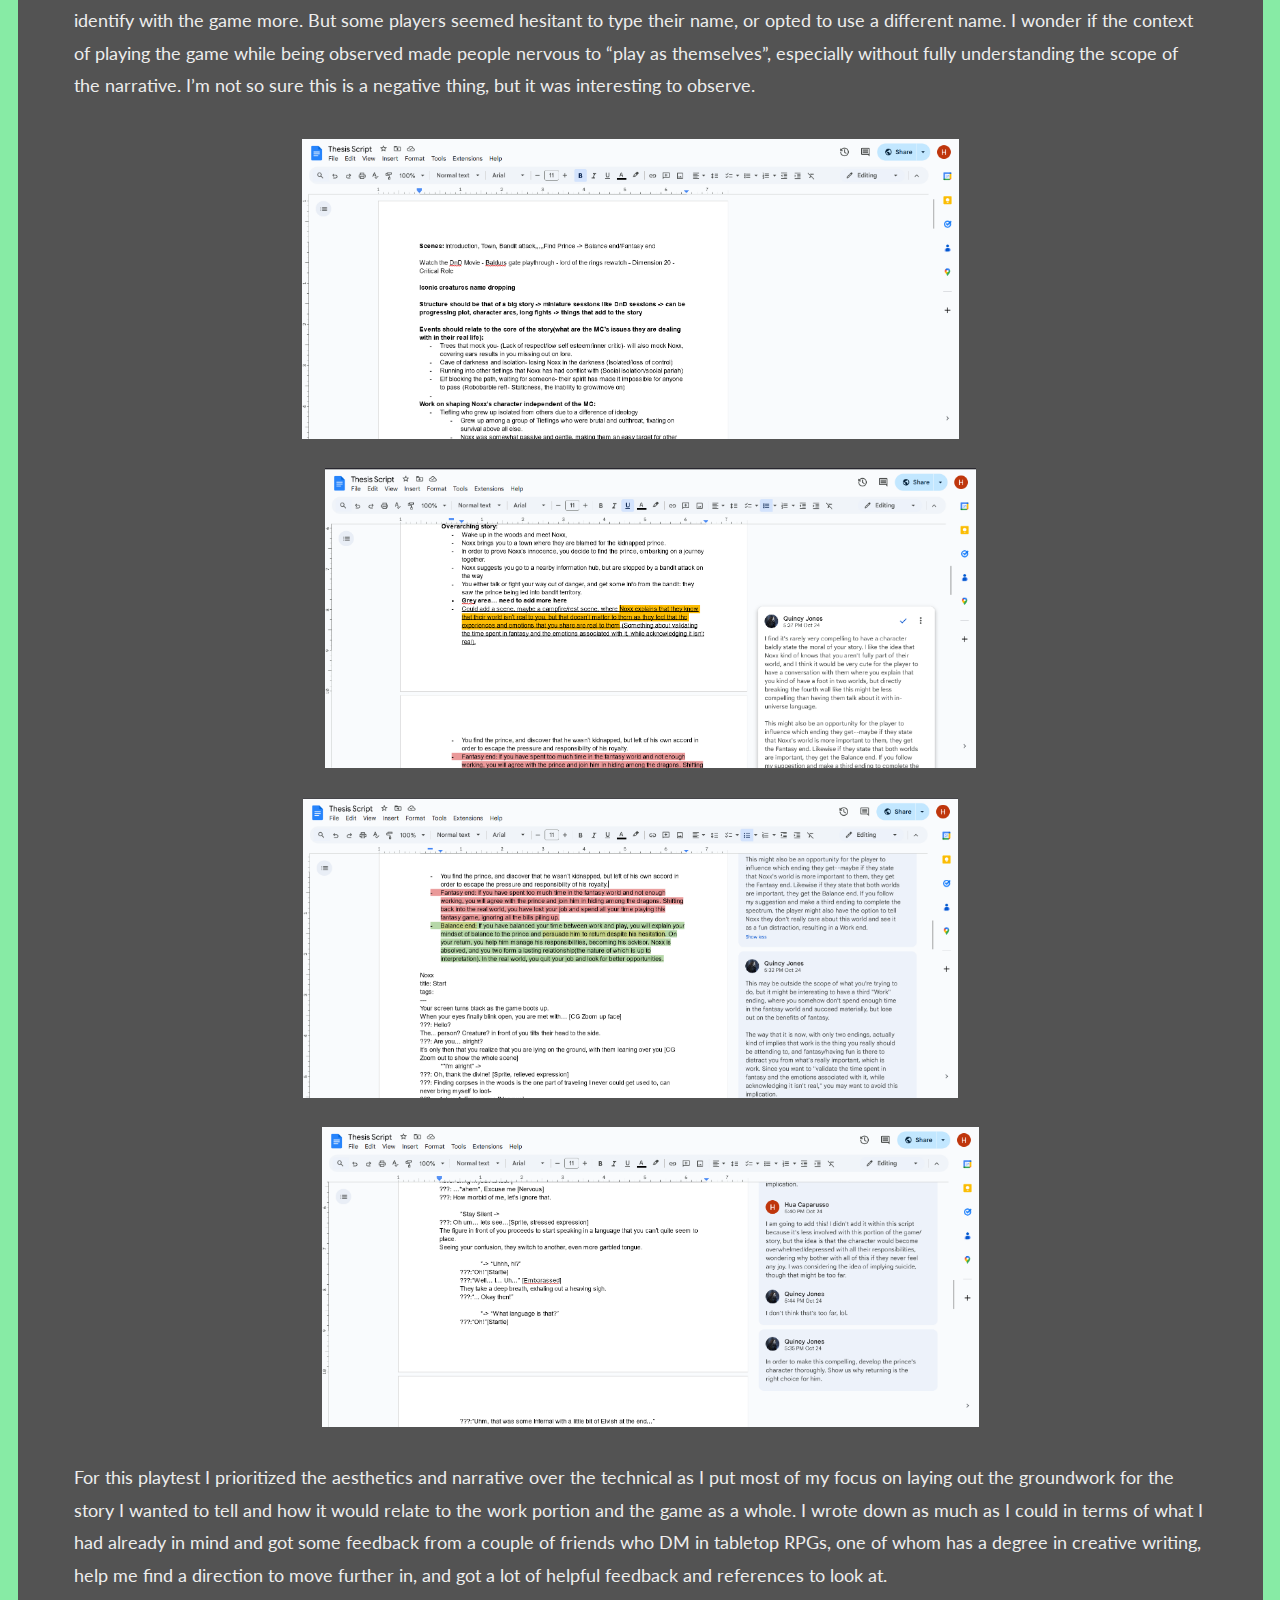
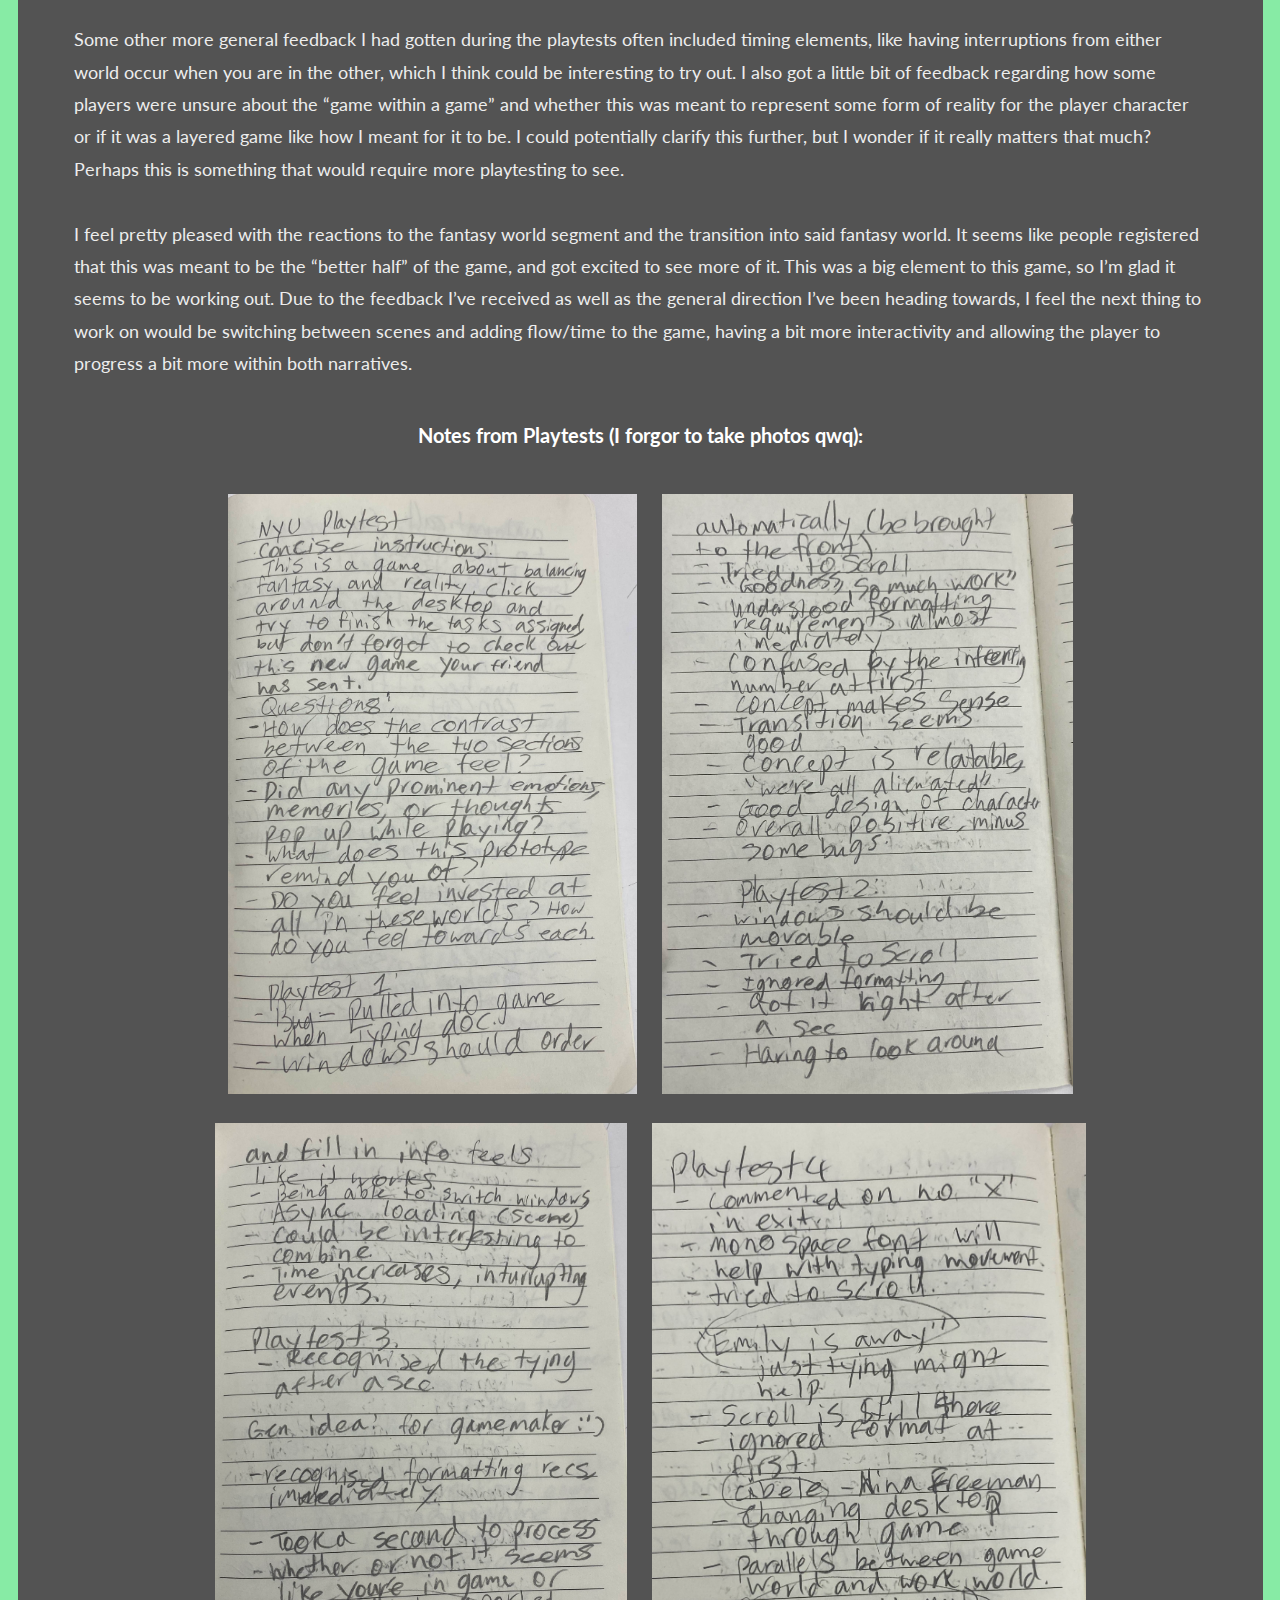
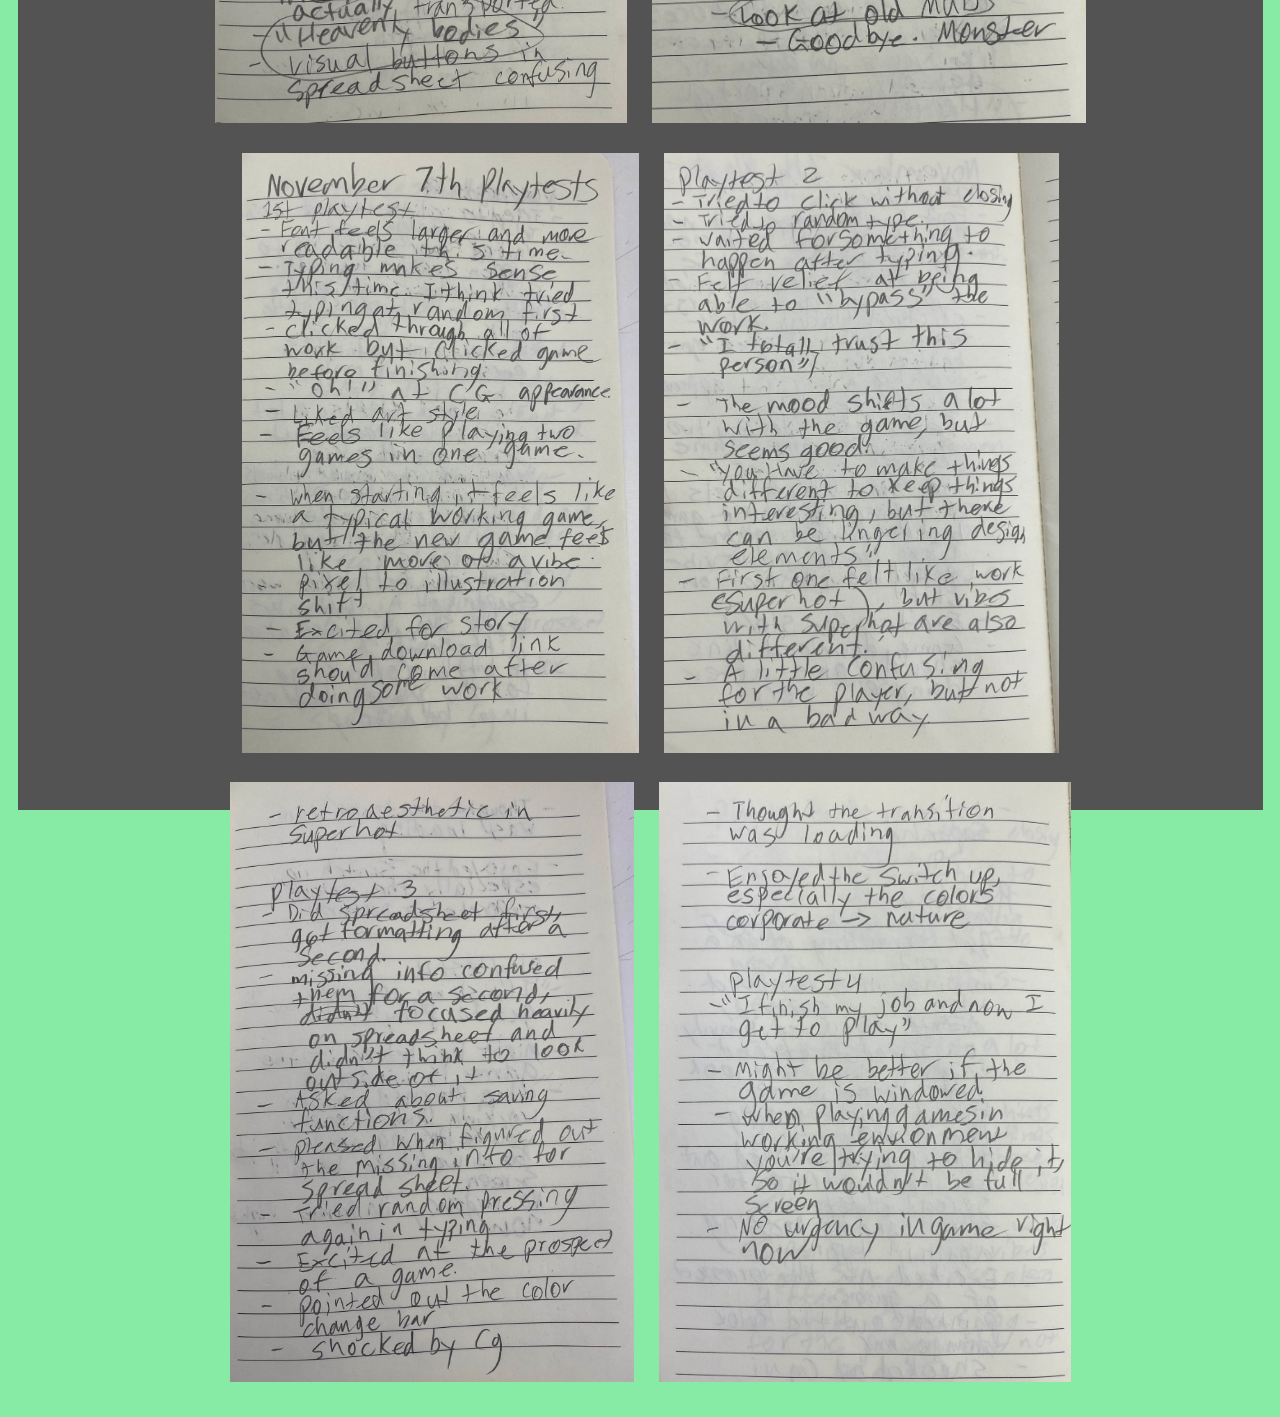
<file: proofofconcept.html>
<!DOCTYPE html>
<html lang="en">

<head>
    <meta charset="UTF-8">
    <meta name="viewport" content="width=device-width, initial-scale=1.0">
    <title>11/7/24 - Proof of Concept</title>
    <link rel="stylesheet" href="styleone.css">
    <link rel="preconnect" href="https://fonts.googleapis.com">
    <link rel="preconnect" href="https://fonts.gstatic.com" crossorigin>
    <link
        href="https://fonts.googleapis.com/css2?family=Kalam&family=Lato:ital,wght@0,100;0,300;0,400;0,700;0,900;1,100;1,300;1,400;1,700;1,900&family=Montserrat:ital,wght@0,100..900;1,100..900&display=swap"
        rel="stylesheet">
    <script src="https://ajax.googleapis.com/ajax/libs/jquery/3.7.1/jquery.min.js" crossorigin="anonymous"></script>
    <script src="interaction.js"></script>
</head>

<header id="header">
    <div class="header-content">
        <a href="index.html">
            <h1>Hua's Thesis Log</h1>
        </a>
    </div>
</header>

<body>
    <div>
        <h2>11/7/24 - Proof of Concept</h2>
    </div>
    <div class="text">
        <div>

            My goal with this prototype was to get feedback regarding the balance of the two “game modes” that I
            intended to have
            within the game. The guiding question was “how can I add two drastically different modes to one game and
            have the game
            as a whole feel cohesive”? I didn’t want for the switch between the two kinds of gameplay to feel so jarring
            that the
            player is distracted or put off from the experience.

            Much of my prototype from this week kept the office sim section largely the same, as I felt I had gotten
            enough feedback
            to guide that segment from my last prototype, and wanted to use my time elsewhere. So here it more or less
            served to
            prop up the new fantasy segment and provide the dynamic that I would be testing.

            <br>
            <br>
            <div class="sidebysideimages" style="text-indent: 0px;">
                <img src="images/proofofconcept3.png"
                    style="height: 300px; margin-left: auto; margin-right: 25px; margin-bottom: 20px;">
                <img src="images/proofofconcept4.png"
                    style="height: 300px;  margin-left: 25px; margin-right: auto; margin-bottom: 20px;">
                <img src="images/proofofconcept5.png" style="height: 300px;  margin-left: auto; margin-right: auto;">

                <br>
            </div>


            The only couple of things I added to the office segments were small things to add clarity for the gameplay
            and to show
            intent for future adjustments, which are shown above. The first adjustment was to add a blinking cursor to
            the “Document
            to Finish”, though I hadn’t added the code to make it move along with the speed of typing. I got some good
            advice during
            a playtest on how to approach this, suggesting I look into monospace fonts(this one might be? I’m unsure,
            but the
            italics are also potentially messing with this). I also simplified the numbers used in the spreadsheet,
            which seemed to
            help a lot (though one playtester also commented that the math seemed simple… may be a good idea to ramp up
            difficulty
            as the game progresses?). In terms of everything else, I got pretty much the same feedback: window layering
            needs to be
            fixed, scrollbars should actually work, it would be nice to interact with the messaging system, etc. The one
            piece of
            unique feedback I got came from my father(who never plays games) when I showed him this game over the
            weekend. He
            suggested that I look up actual SEC Filings and 10Q/10K documents, which are surprisingly easy to access.
            This could
            potentially provide more clarity on how to format office documents so they are more intuitive and relatable,
            so I think
            it’s worth looking into.
            <br>
            <br>
            <div class="sidebysideimages" style="text-indent: 0px; text-align: center;">
                <img src="images/proofofconcept1.png"
                    style="height: 300px; margin-left: 115px; margin-right: 25px; margin-bottom: 20px;">
                <img src="images/proofofconcept2.png"
                    style="height: 300px;  margin-left: 25px; margin-right: 115px; margin-bottom: 20px;">


                <br>
            </div>

            In terms of new things added, I added in the bridge between the two sections through the messages from the
            friend in the
            messenger application. I added in a button disguised as a text bubble that, when clicked, made the game icon
            appear on
            the desktop UI. Clicking on this icon would lead to the fantasy world segment of the game, though for now
            there isn’t a
            way to return back. Most people seemed to react positively to this, saying they felt it made sense within
            the context of
            the game and did feel like it led to a more lighthearted kind of “escape” from the work, which is what I
            intended. Some
            feedback I got also recommended that I didn’t have this message appear right off the bat, forcing the player
            to complete
            some of the work minigames before being able to download the game, which was pretty in line with what I
            intended once I
            was able to make more of a “timeflow” within the game. Another playtester commented that they hadn’t clicked
            on the icon
            but still got brought to the game segment regardless, which seems to be a bug that I will need to look into.
            <br>
            <br>
            <div class="sidebysideimages" style="text-indent: 0px;">
                <img src="images/proofofconcept6.png"
                    style="height: 300px; margin-left: auto; margin-right: 25px; margin-bottom: 20px;">
                <img src="images/proofofconcept7.png"
                    style="height: 300px;  margin-left: 25px; margin-right: auto; margin-bottom: 20px;">
                <img src="images/proofofconcept8.png" style="height: 300px;  margin-left: auto; margin-right: auto;">

                <br>
            </div>

            Upon being loaded into the game, the player is first greeted with a black screen, signaling the game booting
            up while
            also allowing for the adjustment into the game world to occur kind of gradually. Once the game fades in, the
            player is
            greeted with a CG image of the character who will serve as their “companion”, leaning over them to check on
            the player
            as they have just woken up in the woods. The player clicks through the dialogue and is asked to make their
            first choice.
            Many playtesters seemed kind of stunned or surprised by this change, but seemed excited after the initial
            shock wore
            off. When questioned about how this felt, all playtesters commented that the shift felt good, not too
            jarring or
            disorienting.

            <br>
            <br>
            <div class="sidebysideimages" style="text-indent: 0px;">
                <img src="images/proofofconcept9.png"
                    style="height: 300px; margin-left: 0px; margin-right: 20px;margin-bottom: 20px; ">

                <img src="images/proofofconcept11.png"
                    style="height: 300px; margin-left: 20px; margin-right: 0px;margin-bottom: 20px; ">


                <img src="images/proofofconcept10.png"
                    style="height: 300px;  margin-left: 50px; margin-right: 20px; text-align: center;margin-bottom: 20px;">

                <img src="images/proofofconcept12.png"
                    style="height: 300px;  margin-left: 20px; margin-right: 50px; text-align: center;margin-bottom: 20px;">

                <img src="images/proofofconcept24.png"
                    style="height: 200px;  margin-left: 10px; margin-right: 10px; text-align: center;margin-bottom: 20px;">
                <img src="images/proofofconcept25.png"
                    style="height: 200px;  margin-left: 10px; margin-right: 10px; text-align: center;margin-bottom: 20px;">

                <img src="images/proofofconcept26.png"
                    style="height: 200px;  margin-left: 10px; margin-right: 10px; text-align: center;margin-bottom: 20px;">
                <img src="images/proofofconcept27.png"
                    style="height: 200px;  margin-left: 10px; margin-right: 10px; text-align: center;margin-bottom: 20px;">

                <img src="images/proofofconcept29.png"
                    style="height: 200px;  margin-left: 10px; margin-right: 10px; text-align: center;margin-bottom: 20px;">
                <img src="images/proofofconcept30.png"
                    style="height: 200px;  margin-left: 10px; margin-right: 10px; text-align: center;margin-bottom: 20px;">

            </div>

            The CG fades into a more typical “sprite against a backdrop” style that I feel is more common among visual
            novels. Here
            alongside the lead up into the story I also wanted to showcase some of the companion character’s, Noxx’s,
            personality,
            in hopes of getting some feedback on them as well. Most people felt warmly about them, commenting that Noxx
            felt like
            someone trustworthy and that they wanted to see more of, which was very encouraging. Aside from that I
            wanted to
            experiment with changing expressions, to make it seem more animated, though eventually I do want to add more
            effects to
            emphasize the narrative and keep the player engaged, Ace Attorney style but perhaps a little less over the
            top. I also
            added in a text box allowing the player to input their name, hoping that it would make the player feel more
            invested and
            identify with the game more. But some players seemed hesitant to type their name, or opted to use a
            different name. I
            wonder if the context of playing the game while being observed made people nervous to “play as themselves”,
            especially
            without fully understanding the scope of the narrative. I’m not so sure this is a negative thing, but it was
            interesting
            to observe.
            <br>
            <br>

            <div class="sidebysideimages" style="text-indent: 0px;">
                <img src="images/proofofconcept31.png"
                    style="height: 300px; margin-left: 0px; margin-right: 20px; margin-bottom: 20px;">
                <img src="images/proofofconcept32.png"
                    style="height: 300px;  margin-left: 20px; margin-right: 0px; margin-bottom: 20px;">
                <img src="images/proofofconcept33.png"
                    style="height: 300px; margin-left: 0px; margin-right: 20px; margin-bottom: 20px;">
                <img src="images/proofofconcept34.png"
                    style="height: 300px;  margin-left: 20px; margin-right: 0px; margin-bottom: 20px;">


                <br>
            </div>
            For this playtest I prioritized the aesthetics and narrative over the technical as I put most of my focus on
            laying out
            the groundwork for the story I wanted to tell and how it would relate to the work portion and the game as a
            whole. I
            wrote down as much as I could in terms of what I had already in mind and got some feedback from a couple of
            friends who
            DM in tabletop RPGs, one of whom has a degree in creative writing, help me find a direction to move further
            in, and got
            a lot of helpful feedback and references to look at.
            <br>
            <br>
            Some other more general feedback I had gotten during the playtests often included timing elements, like
            having
            interruptions from either world occur when you are in the other, which I think could be interesting to try
            out. I also
            got a little bit of feedback regarding how some players were unsure about the “game within a game” and
            whether this was
            meant to represent some form of reality for the player character or if it was a layered game like how I
            meant for it to
            be. I could potentially clarify this further, but I wonder if it really matters that much? Perhaps this is
            something
            that would require more playtesting to see.
            <br>
            <br>
            I feel pretty pleased with the reactions to the fantasy world segment and the transition into said fantasy
            world. It
            seems like people registered that this was meant to be the “better half” of the game, and got excited to see
            more of it.
            This was a big element to this game, so I’m glad it seems to be working out. Due to the feedback I’ve
            received as well
            as the general direction I’ve been heading towards, I feel the next thing to work on would be switching
            between scenes
            and adding flow/time to the game, having a bit more interactivity and allowing the player to progress a bit
            more within
            both narratives.
            <br>
            <br>

            <h6 style="text-align: center;  margin-top: 5px; bottom:0px;">Notes from Playtests (I forgor to take photos
                qwq):<br><br></h6>
            <div class="sidebysideimages" style="text-indent: 0px;">
                <img src="images/proofofconcept16.jpg"
                    style="height: 600px; margin-left: 20px; margin-right: 0px;margin-bottom: 20px; ">

                <img src="images/proofofconcept17.jpg"
                    style="height: 600px; margin-left: 20px; margin-right: 0px;margin-bottom: 20px; ">

                <img src="images/proofofconcept18.jpg"
                    style="height: 600px; margin-left: 20px; margin-right: 0px;margin-bottom: 20px; ">


                <img src="images/proofofconcept19.jpg"
                    style="height: 600px; margin-left: 20px; margin-right: 0px;margin-bottom: 20px; ">

                <img src="images/proofofconcept20.jpg"
                    style="height: 600px; margin-left: 20px; margin-right: 0px;margin-bottom: 20px; ">

                <img src="images/proofofconcept21.jpg"
                    style="height: 600px; margin-left: 20px; margin-right: 0px;margin-bottom: 20px; ">
                <img src="images/proofofconcept22.jpg"
                    style="height: 600px; margin-left: 20px; margin-right: 0px;margin-bottom: 20px; ">
                <img src="images/proofofconcept23.jpg"
                    style="height: 600px; margin-left: 20px; margin-right: 0px;margin-bottom: 20px; ">

            </div>


            <br>
            <br>
            <br>
            <br>
            <br>
            <br><br>
            <br>
            <br><br>
            <br>
            <br><br>
            <br>
            <br><br>
            <br>
            <br><br>
            <br>
            <br><br>
            <br>
            <br><br>
            <br>
            <br>
            <br>
            <br>
            <br>
            <br>
            <br>
            <br><br>
            <br>
            <br><br>
            <br>
            <br><br>
            <br>
            <br><br>
            <br>
            <br><br>
            <br>
            <br><br>
            <br>
            <br><br>
            <br>
            <br>
            <br>
            <br>
            <br>
            <br>
            <br>

        </div>




    </div>

    </div>
</body>
</file>
<file: styleone.css>
body {

    font-family: "Lato", sans-serif;
    height: 100%;
    width: 100%;
    overflow-x: hidden;


    background-color: #87eba5;
}


div {


    padding: 5px;
}

header {
    font-family: "Lato", sans-serif;
    background-color: #69008c;
    width: 99%;

    z-index: 1;
    top: 0;
    left: 0;
    overflow-y: hidden;
    color: red;

}


h1 {
    margin-left: 3%;
    display: block;
    text-align: left;
    width: 90%;
    font-size: 48px;
    color: rgb(174, 235, 181);
    text-indent: 0px;

}

h2 {
    display: block;
    text-align: center;
    height: 50%;

    padding-top: 2%;
    padding-bottom: 2%;
    margin-left: 10px;
    margin-right: 25px;
    margin-top: 20px;
    margin-bottom: 20px;

    font-size: 36px;
    color: #69008c;
    text-indent: 0px;
    background-color: rgb(236, 255, 238);
}

a:link {
    color: rgb(142, 255, 142);
    background-color: transparent;
    text-decoration: none;
}

a:visited {
    color: rgb(75, 156, 255);
    background-color: transparent;
    text-decoration: none;
}



h3 {
    font-family: "Lato", sans-serif;
    position: relative;
    bottom: 12px;
    display: block;
    text-align: center;
    width: 100%;
    font-size: 20px;
    color: white;
    text-indent: 0px;
}

h4 {

    font-family: "Lato", sans-serif;
    padding: 2px;
    color: #69008c;
    font-size: 18px;
    text-indent: 0px;
    background-color: rgb(236, 255, 238);
    margin-left: 10px;
    margin-right: 25px;
    margin-top: 20px;
    margin-bottom: 20px;

}

h5 {
    font-family: "Lato", sans-serif;
    position: relative;
    bottom: 12px;
    display: block;
    text-align: center;
    width: 100%;
    font-size: 24px;
    color: white;
    text-indent: 0px;
}

h6 {
    font-family: "Lato", sans-serif;
    position: relative;
    text-indent: 0px;
    bottom: 12px;
    margin: 0px;
    display: block;
    text-align: left;
    width: 100%;
    font-size: 20px;
    color: white;

}

listhead {
    font-family: "Lato", sans-serif;
    position: relative;
    text-indent: 50px;
    bottom: 12px;
    margin: 0px;
    display: block;
    text-align: left;
    width: 100%;
    font-size: 20px;
    color: white;
}

listcontent {
    font-family: "Lato", sans-serif;
    position: relative;
    text-indent: 0px;
    bottom: 12px;
    margin: 0px;
    margin-left: 100px;
    display: block;
    text-align: left;
    width: 100%;
    font-size: 20px;
    color: white;
    font-style: italic;
}

.boxes {
    display: inline-flex;
    flex-wrap: wrap;
}

.box {
    width: 250px;
    height: 230px;

    margin: 5px;
    padding: 10px;
    align-items: center;
    text-align: center;
    background-color: #520863;
}

.text {
    font-family: "Lato", sans-serif;
    text-indent: 50px;
    line-height: 1.8;
    color: #ededed;
    font-size: 18px;
    margin-left: 10px;
    margin-right: 25px;

    background-color: #535353;
    padding-left: 4%;
    padding-right: 4%;
    padding-top: 2%;

}

.images {

    text-align: center;
    width: 100;
    background-color: #535353;

}

.sidebysideimages {

    float: left;
    text-align: center;

}

.sourcelink {
    position: absolute;
    text-align: left;
    bottom: 0;
    padding-left: 10%;
    padding-bottom: 15%;
    margin-bottom: auto;
}

.sourcelink a {
    color: #fff;
    text-decoration: none;
}

a:link {
    color: #f360d5;
}

a:visited {
    color: #d399d3;
}
</file>
